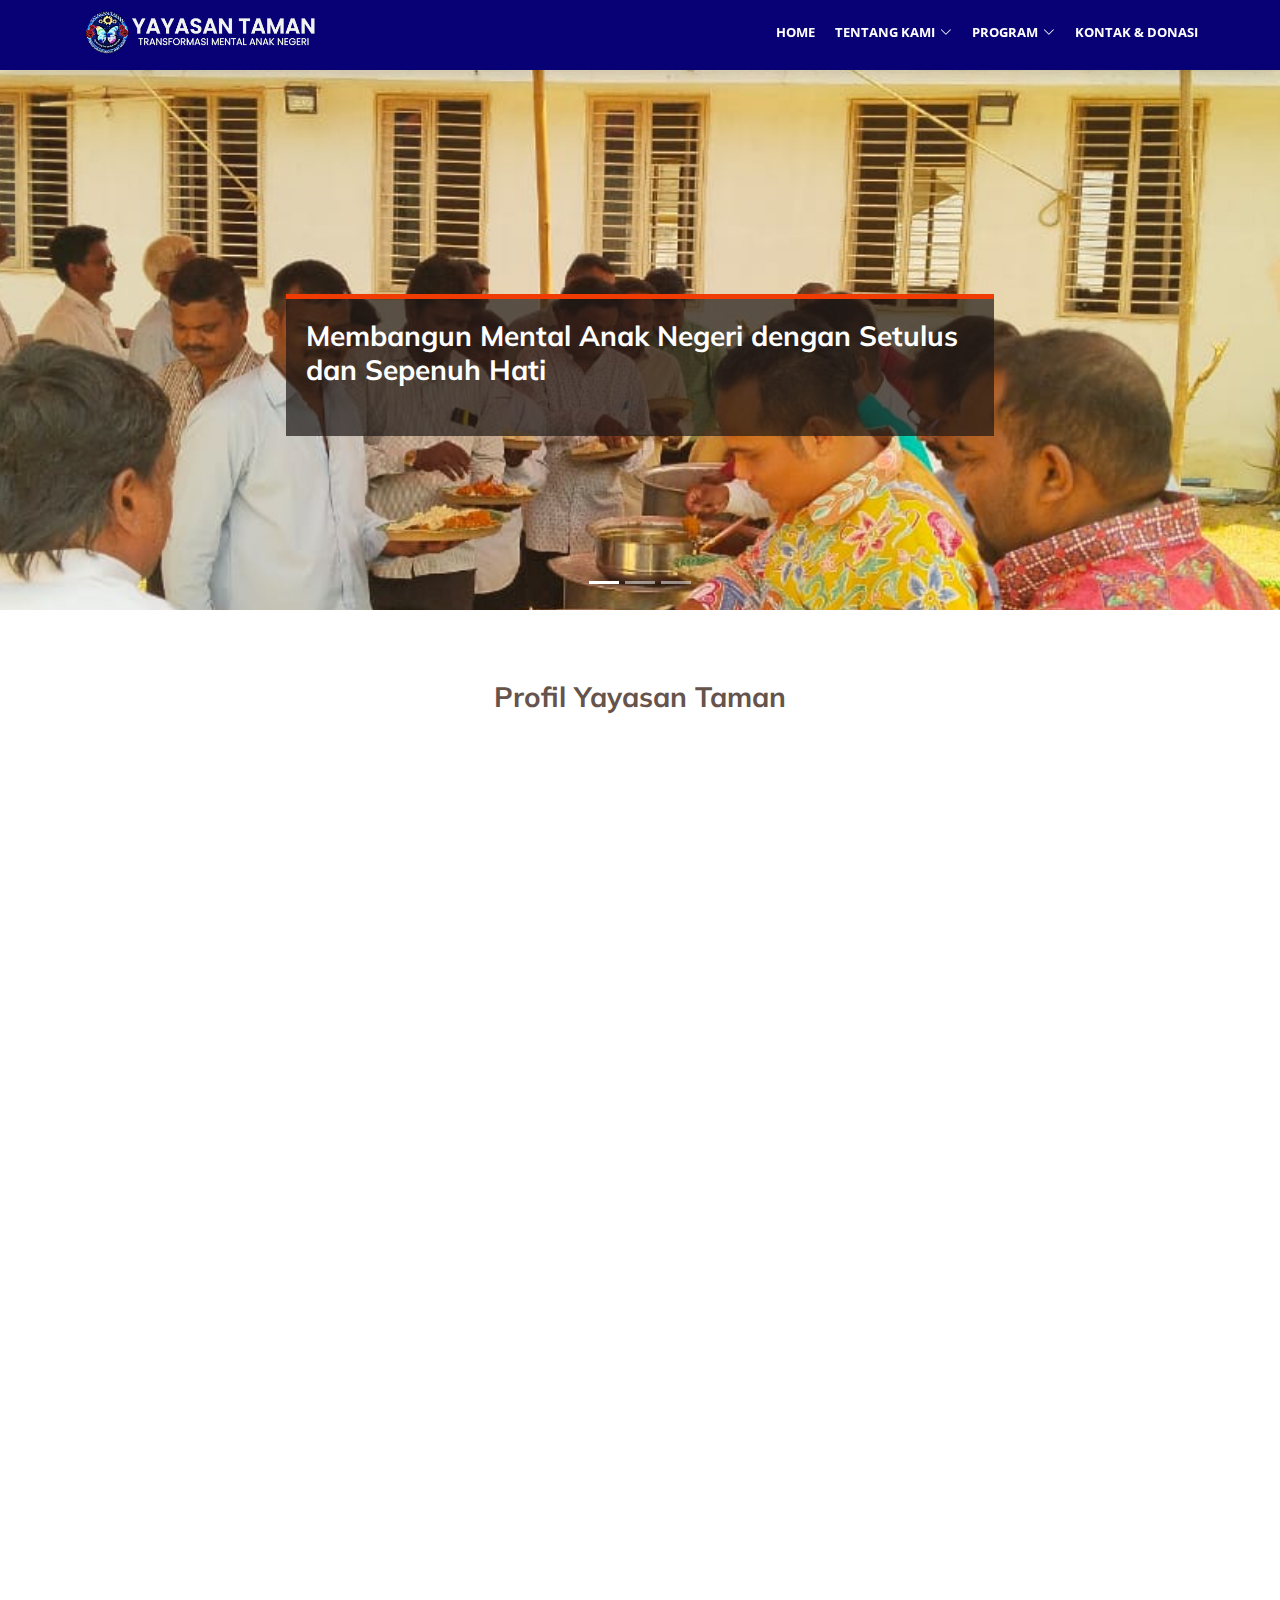
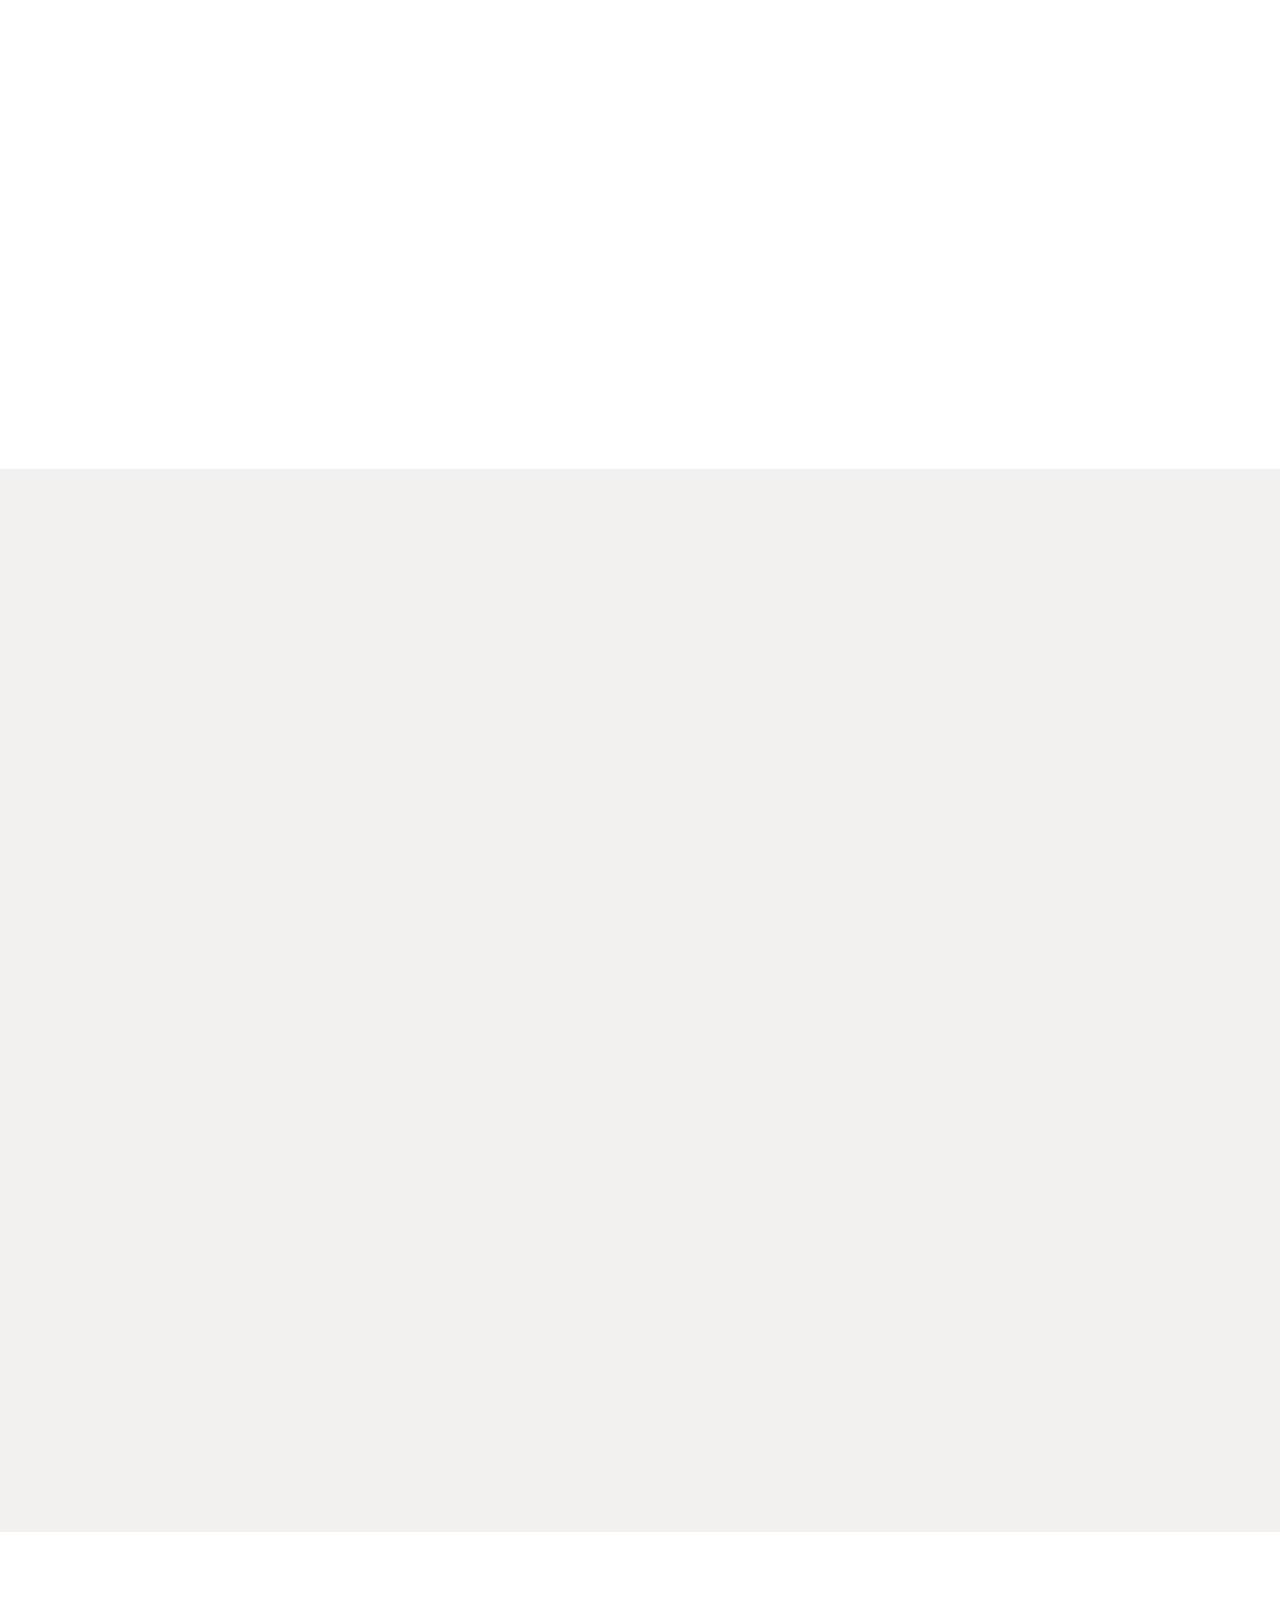
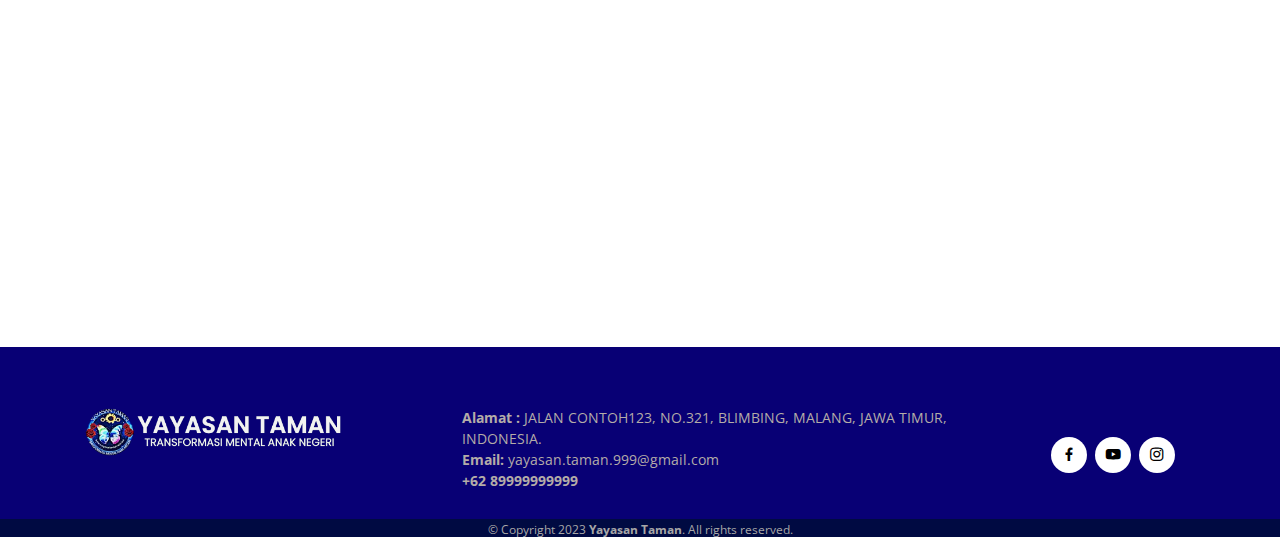
<file: index.html>
<!DOCTYPE html>
<html lang="en">

<head>
  <meta charset="utf-8">
  <meta content="width=device-width, initial-scale=1.0" name="viewport">

  <title>YAYASAN TAMAN - Malang</title>
  <meta content="" name="description">
  <meta content="" name="keywords">

  <!-- Favicons -->
  <link href="assets/img/logo_yayasan_32.png" rel="icon">
  <link href="assets/img/logo_yayasan_180.png" rel="apple-touch-icon">

  <!-- Google Fonts -->
  <link href="https://fonts.googleapis.com/css?family=Open+Sans:300,300i,400,400i,600,600i,700,700i|Muli:300,300i,400,400i,500,500i,600,600i,700,700i|Poppins:300,300i,400,400i,500,500i,600,600i,700,700i" rel="stylesheet">

  <!-- Vendor CSS Files -->
  <link href="assets/vendor/animate.css/animate.min.css" rel="stylesheet">
  <link href="assets/vendor/aos/aos.css" rel="stylesheet">
  <link href="assets/vendor/bootstrap/css/bootstrap.min.css" rel="stylesheet">
  <link href="assets/vendor/bootstrap-icons/bootstrap-icons.css" rel="stylesheet">
  <link href="assets/vendor/boxicons/css/boxicons.min.css" rel="stylesheet">
  <link href="assets/vendor/glightbox/css/glightbox.min.css" rel="stylesheet">
  <link href="assets/vendor/swiper/swiper-bundle.min.css" rel="stylesheet">

  <!-- Template Main CSS File -->
  <link href="assets/css/style.css" rel="stylesheet">

  <!-- =======================================================
  * Template Name: Flattern
  * Updated: Jul 27 2023 with Bootstrap v5.3.1
  * Template URL: https://bootstrapmade.com/flattern-multipurpose-bootstrap-template/
  * Author: BootstrapMade.com
  * License: https://bootstrapmade.com/license/
  ======================================================== -->
</head>

<body>
  <!-- ======= Header ======= -->
  <header id="header" include-html="global-header.html" class="d-flex align-items-center">
    
  </header><!-- End Header -->

  <!-- ======= Hero Section ======= -->
  <section id="hero">
    <div id="heroCarousel" class="carousel slide carousel-fade" data-bs-interval="2500" data-bs-pause="false" data-bs-ride="carousel">

      <div class="carousel-inner" role="listbox">

        <!-- Slide 1 -->
        <div class="carousel-item active" style="background-image: url(/assets/img/slide/slide-1.jpeg);">
          <div class="carousel-container">
            <div class="carousel-content">
              <h2>Membangun Mental Anak Negeri dengan Setulus dan Sepenuh Hati </h2>
            </div>
          </div> 
        </div>

        <!-- Slide 2 -->
        <div class="carousel-item" style="background-image: url(/assets/img/slide/slide-2.jpeg);">
          <div class="carousel-container">
            <div class="carousel-content ">
              <h2>Membangun Mental Anak Negeri dengan Setulus dan Sepenuh Hati </h2>
            </div>
          </div>
        </div>

        <!-- Slide 3 -->
        <div class="carousel-item" style="background-image: url(/assets/img/slide/slide-3.jpg);">
          <div class="carousel-container">
            <div class="carousel-content ">
              <h2>Membangun Mental Anak Negeri dengan Setulus dan Sepenuh Hati </h2>
            </div>
          </div>
        </div>

      </div>

      <!-- 
      <a class="carousel-control-prev" href="#heroCarousel" role="button" data-bs-slide="prev">
        <span class="carousel-control-prev-icon bx bx-left-arrow" aria-hidden="true"></span>
      </a>

      <a class="carousel-control-next" href="#heroCarousel" role="button" data-bs-slide="next">
        <span class="carousel-control-next-icon bx bx-right-arrow" aria-hidden="true"></span>
      </a>

      -->

      <ol class="carousel-indicators" id="hero-carousel-indicators"></ol>

    </div>
  </section><!-- End Hero -->

  <main id="main">

    <!-- ======= Cta Section ======= -->
    <section id="cta" class="cta">
      <div style="padding-top: 10px;" class="section-title" data-aos="fade-up">
        <h2><strong>Profil Yayasan Taman</strong></h2>
      </div>
      <div class="container" data-aos="fade-up" >
        <div class="vid-index">
          <iframe class="responsive-iframe" src="https://drive.google.com/file/d/1MhncD5MsTRK4iKMlFwyvrt6SXSLcWqTZ/preview" allow="autoplay"></iframe>          
        </div>

        <!-- 
        <video class="vid-index" loop controls >
          <source src="assets/video/sample.mp4" type="video/mp4">
          Error
        </video>
        -->

        
      </div>

    <div class="section-title" data-aos="fade-up" style="padding-top: 30px;">
          <h2><strong>Latar Belakang Kami</strong></h2>
          <p style="width: 85%; margin-left: auto; margin-right: auto;">Bahwa Lembaga Negara hanya dapat bekerjasama dengan Lembaga yang resmi diakui oleh Pemerintah dan Hukum, maka dibuatlah Yayasan Transformasi Mental Anak Negeri yang disingkat dengan Yayasan TAMAN, dengan kegiatan di bidang : Motivasi, Pemberdayaan, dan Pendidikan. Sebagai Mitra Pemerintah, Yayasan TAMAN menampung anak-anak broken home, narkoba, stress/depresi, tidak punya pekerjaan, perempuan yang hamil diluar nikah, dan para orang tua. Serta kerap kali Dinsos Bekasi menghubungi kami untuk meminta bantuan mengenai pemakaman bagi orang yang tidak memiliki biaya.</p>
        </div>
    

    <!-- ======= Services Section ======= -->
    <section id="services" class="services">
      <div class="container">

        <div class="row">
          <div class="col-lg-4 col-md-6">
            <div class="icon-box" data-aos="fade-up">
              <div class="icon"><i class="bi bi-briefcase"></i></div>
              <h4 class="title"><a href="/post/about/legalitas.html">Legalitas</a></h4>
              <p class="description">Keadaan Sah / Keabsahan Yayasan Kami</p>
            </div>
          </div>
          <div class="col-lg-4 col-md-6">
            <div class="icon-box" data-aos="fade-up" data-aos-delay="100">
              <div class="icon"><i class="bi bi-card-checklist"></i></div>
              <h4 class="title"><a href="/post/about/struktur-org.html">Struktur Organisasi</a></h4>
              <p class="description">Sususan, Pembagian Tugas, Fungsi, dan Peran Pelaksana Yayasan Kami</p>
            </div>
          </div>
          <div class="col-lg-4 col-md-6">
            <div class="icon-box" data-aos="fade-up" data-aos-delay="200">
              <div class="icon"><i class="bi bi-bar-chart"></i></div>
              <h4 class="title"><a href="/post/about/visi-misi.html">Visi & Misi</a></h4>
              <p class="description">Arah dan Tujuan Yayasan Kami</p>
            </div>
          </div>
        </div>
        </div>

      </div>
    </section><!-- End Services Section -->

  </section><!-- End Cta Section -->



    <!-- ======= Portfolio Section ======= -->

    
    <section id="portfolio" class="portfolio">
      <div id="program" class="container">
        <div class="section-title" data-aos="fade-up">
          <h2><strong>Program Yayasan Taman</strong></h2>
        </div>
      </div>

        <div class="row portfolio-container" data-aos="fade-up" style="margin-left: 5px; margin-right: 5px;">

          <div class="col-lg-6 col-md-6 portfolio-item filter-app " >
            <img src="/assets/img/blog/prog-pendidikan.jpg" class="img-full" alt="">
            <div class="portfolio-info">
              <h4><strong>Pendidikan</strong></h4>
              <a href="#"><p>Lihat detail</p></a>
            </div>
          </div>

          <div class="col-lg-6 col-md-6 portfolio-item filter-web ">
            <img src="/assets/img/blog/prog-commu.jpg" class="img-full" alt="">
            <div class="portfolio-info">
              <h4><strong>Community Development</strong></h4>
              <a href="post/program/community/prog-commu.html"><p>Lihat detail</p></a>
            </div>
          </div>

          <div class="col-lg-6 col-md-6 portfolio-item filter-app ">
            <img src="/assets/img/blog/prog-pertanian.jpg" class="img-full" alt="">
            <div class="portfolio-info">
              <h4><strong>Pertanian & Peternakan</strong></h4>
              <a href="#"><p>Lihat detail</p></a>
            </div>
          </div>

          <div class="col-lg-6 col-md-6 portfolio-item filter-app ">
            <img src="/assets/img/blog/prog-sosial.jpg" class="img-full" alt="">
            <div class="portfolio-info">
              <h4><strong>Sosial</strong></h4>
              <a href="#"><p>Lihat detail</p></a>
            </div>
          </div>

        </div>
    
        </div>


      </div>
    </section>

    
    
    <!-- End Portfolio Section -->

    

    <!-- ======= Our Clients Section ======= -->
    <section id="clients" class="clients">
      <div class="container">

        <div class="section-title" data-aos="fade-up">
          <h2><strong>Kemitraan Kami</strong></h2>
        </div>

        <div class="row no-gutters clients-wrap clearfix" data-aos="fade-up">

          <div class="col-lg-3 col-md-4 col-xs-6">
            <div class="client-logo">
              <img src="/assets/img/clients/client-1.png" class="img-fluid" alt="">
            </div>
          </div>

          <div class="col-lg-3 col-md-4 col-xs-6">
            <div class="client-logo">
              <img src="/assets/img/clients/client-2.png" class="img-fluid" alt="">
            </div>
          </div>

          <div class="col-lg-3 col-md-4 col-xs-6">
            <div class="client-logo">
              <img src="/assets/img/clients/client-3.png" class="img-fluid" alt="">
            </div>
          </div>

          <div class="col-lg-3 col-md-4 col-xs-6">
            <div class="client-logo">
              <img src="/assets/img/clients/client-4.png" class="img-fluid" alt="">
            </div>
          </div>

          <div class="col-lg-3 col-md-4 col-xs-6">
            <div class="client-logo">
              <img src="/assets/img/clients/client-5.png" class="img-fluid" alt="">
            </div>
          </div>

          <div class="col-lg-3 col-md-4 col-xs-6">
            <div class="client-logo">
              <img src="/assets/img/clients/client-6.png" class="img-fluid" alt="">
            </div>
          </div>

          <div class="col-lg-3 col-md-4 col-xs-6">
            <div class="client-logo">
              <img src="/assets/img/clients/client-7.png" class="img-fluid" alt="">
            </div>
          </div>

          <div class="col-lg-3 col-md-4 col-xs-6">
            <div class="client-logo">
              <img src="/assets/img/clients/client-8.png" class="img-fluid" alt="">
            </div>
          </div>

        </div>

      </div>
    </section><!-- End Our Clients Section -->

  </main><!-- End #main -->

  <!-- ======= Footer ======= -->
  <footer id="footer" include-html="global-footer.html">
  
  </footer>
  <!-- End Footer -->

  <a href="#" class="back-to-top d-flex align-items-center justify-content-center"><i class="bi bi-arrow-up-short"></i></a>

  <!-- Vendor JS Files -->
  <script src="assets/vendor/aos/aos.js"></script>
  <script src="assets/vendor/bootstrap/js/bootstrap.bundle.min.js"></script>
  <script src="assets/vendor/glightbox/js/glightbox.min.js"></script>
  <script src="assets/vendor/isotope-layout/isotope.pkgd.min.js"></script>
  <script src="assets/vendor/swiper/swiper-bundle.min.js"></script>
  <script src="assets/vendor/waypoints/noframework.waypoints.js"></script>
  <script src="assets/vendor/php-email-form/validate.js"></script>

  <!-- Template Main JS File -->
  <script src="assets/js/main.js"></script>
  <script src="assets/js/jquery-3.6.0.min.js"></script>
  <script src="assets/js/include-html.min.js"></script>

</body>

</html>
</file>
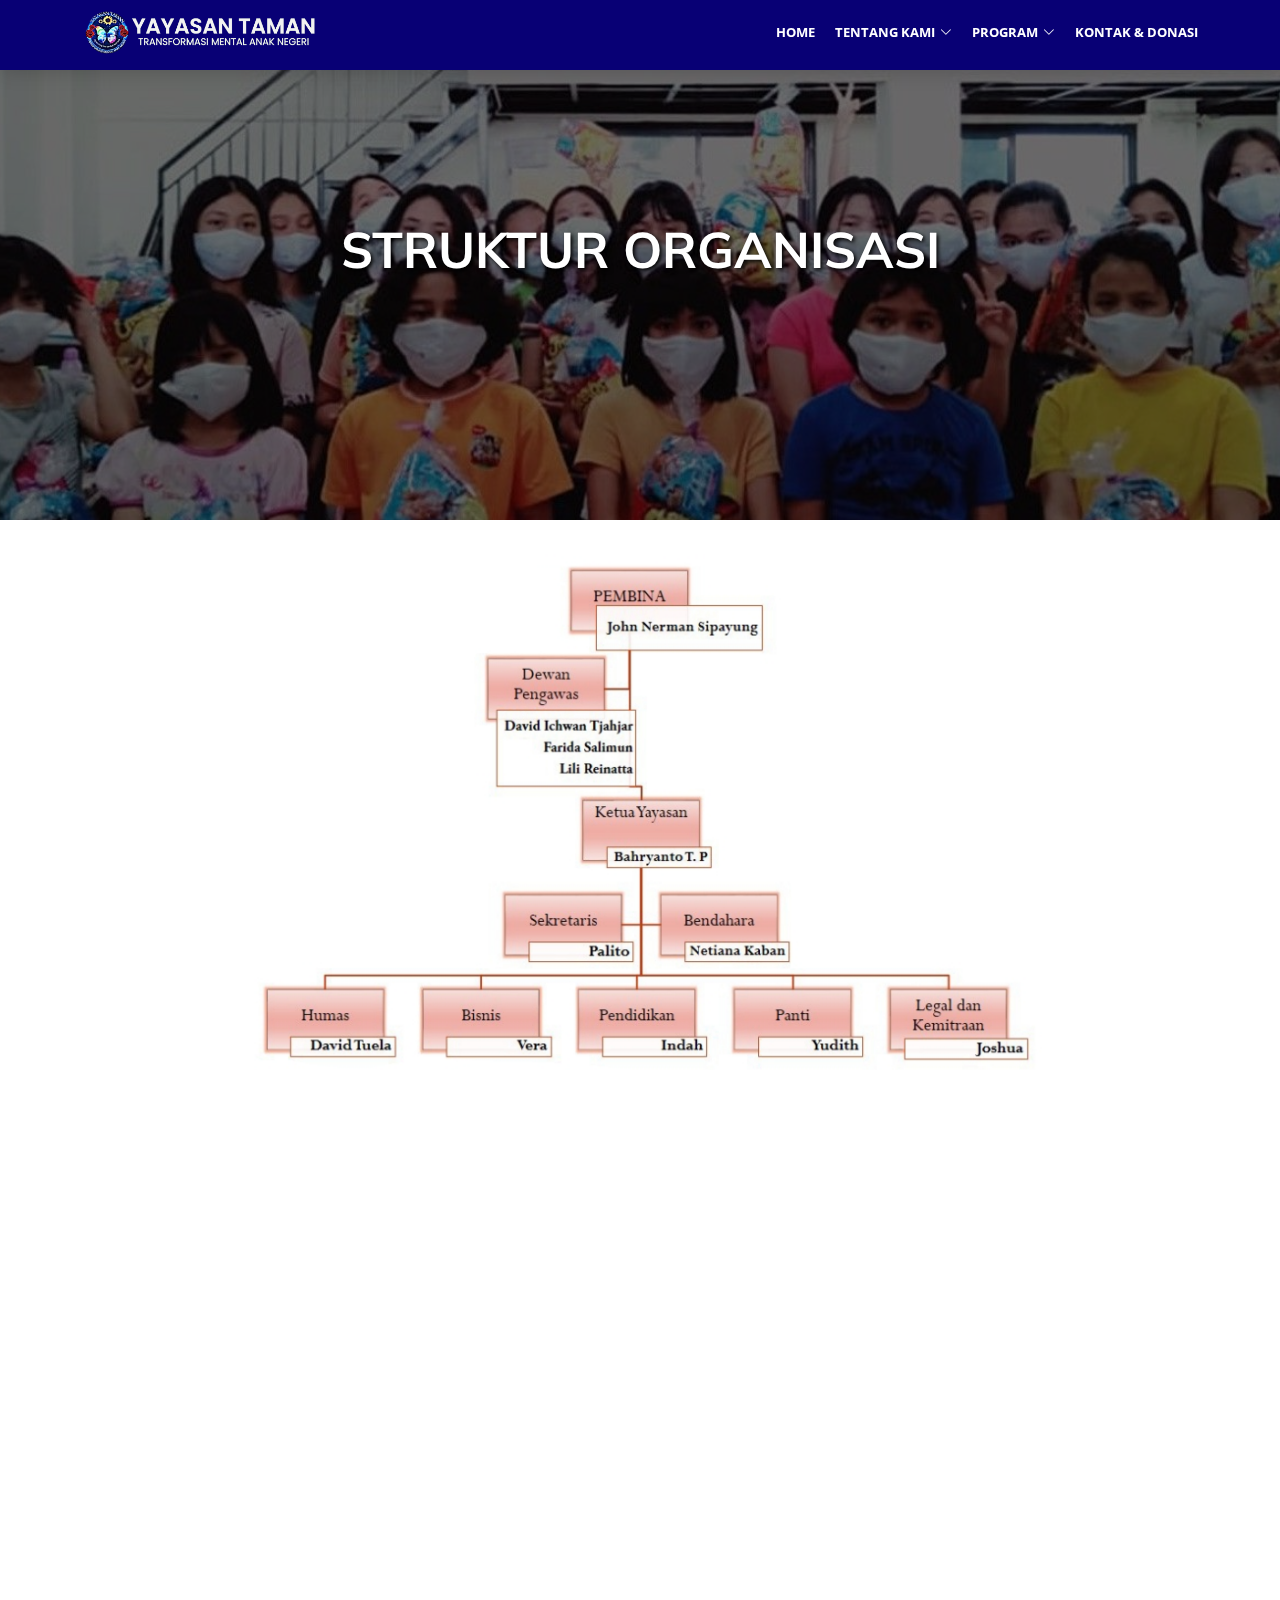
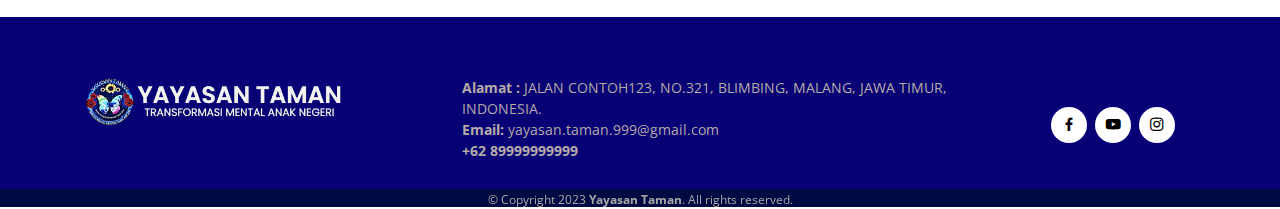
<file: post/about/struktur-org.html>
<!DOCTYPE html>
<html lang="en">

<head>
  <meta charset="utf-8">
  <meta content="width=device-width, initial-scale=1.0" name="viewport">

  <title>YAYASAN TAMAN - Malang</title>
  <meta content="" name="description">
  <meta content="" name="keywords">

  <!-- Favicons -->
  <link href="/assets/img/logo_yayasan_32.png" rel="icon">
  <link href="/assets/img/logo_yayasan_180.png" rel="apple-touch-icon">

  <!-- Google Fonts -->
  <link href="https://fonts.googleapis.com/css?family=Open+Sans:300,300i,400,400i,600,600i,700,700i|Muli:300,300i,400,400i,500,500i,600,600i,700,700i|Poppins:300,300i,400,400i,500,500i,600,600i,700,700i" rel="stylesheet">

  <!-- Vendor CSS Files -->
  <link href="/assets/vendor/animate.css/animate.min.css" rel="stylesheet">
  <link href="/assets/vendor/aos/aos.css" rel="stylesheet">
  <link href="/assets/vendor/bootstrap/css/bootstrap.min.css" rel="stylesheet">
  <link href="/assets/vendor/bootstrap-icons/bootstrap-icons.css" rel="stylesheet">
  <link href="/assets/vendor/boxicons/css/boxicons.min.css" rel="stylesheet">
  <link href="/assets/vendor/glightbox/css/glightbox.min.css" rel="stylesheet">
  <link href="/assets/vendor/swiper/swiper-bundle.min.css" rel="stylesheet">

  <!-- Template Main CSS File -->
  <link href="/assets/css/style.css" rel="stylesheet">

  <!-- =======================================================
  * Template Name: Flattern
  * Updated: Jul 27 2023 with Bootstrap v5.3.1
  * Template URL: https://bootstrapmade.com/flattern-multipurpose-bootstrap-template/
  * Author: BootstrapMade.com
  * License: https://bootstrapmade.com/license/
  ======================================================== -->
</head>

<body>
<!-- ======= Header ======= -->
<header include-html="/global-header.html" id="header">

</header>
<!-- End Header -->

  <main id="main">

        <!-- ======= Breadcrumbs ======= -->
        <section id="breadcrumbs" class="breadcrumbs">
          <div style="width: 100%; margin-top: 15vh; margin-bottom: auto; text-align: center;">
            <h2>STRUKTUR ORGANISASI</h2>
          </div>
        </section>
        <!-- End Breadcrumbs -->

    <div style="padding-top: 30px; width: 90%; margin-left: auto; margin-right: auto;" data-aos="fade-up">
      <img src="/assets/img/struktur.png" class="img-fluid" style="display: block; margin-left: auto; margin-right: auto;">
    </div>

    <div style="padding-top: 50px; padding-bottom: 50px;">

        <div class="row" >

          <div class="col-lg-4 col-md-6" data-aos="fade-up" style="padding-bottom: 15px;">
            <div style="text-align: center;"><h2 style="font-weight: bolder;">Pembina Yayasan</h2></div>
          </div>

          <div class="col-lg-8 col-md-6" data-aos="fade-up">
        
          </div>
          
        </div>

        <div class="row">

          <div class="col-lg-4 col-md-6" data-aos="fade-up">
            <img src="/assets/img/team/pembina.png" style="display: block; margin-left: auto; margin-right: auto; padding-bottom: 10px;">
          </div>

          <div class="col-lg-8 col-md-6" data-aos="fade-up">
            <h3 style="margin-right: 10px; margin-left: 10px; font-weight: bolder; color: crimson;">Dr. John Nerman Sipayung</h3>
            <h4 style="margin-right: 10px; margin-left: 10px; padding-top: 10px; padding-bottom: 7px;">Profil :</h4>
            <h5 style="margin-right: 10px; margin-left: 10px">Lahir di Negeri Tani- Medan, pada tanggal 13 Februari 1980.</h5>
            <h5 style="margin-right: 10px; margin-left: 10px">Pernah melayani di 5 benua dan Manager di PT. Danie Satu 8 Export, juga menjadi Translator International AID di Aceh.</h5>  
            
            <h4 style="margin-right: 10px; margin-left: 10px; padding-top: 10px; padding-bottom: 7px;">Sekarang :</h4>
            <div class="row">
              <div class="col">
                <h5 style="margin-right: 10px; margin-left: 10px">Booth Camp Leadership Medan</h5>
                <h5 style="margin-right: 10px; margin-left: 10px">RTN - Singapore</h5>
                <h5 style="margin-right: 10px; margin-left: 10px">CJI - Canada</h5>
                <h5 style="margin-right: 10px; margin-left: 10px">RLM - USA</h5>
              </div>
              <div class="col-md-auto" style="border-right: 5px solid brown; height: auto;"></div>
              <div class="col">
                <h5 style="margin-right: 10px; margin-left: 10px">Equip - USA John Maxwell</h5>
                <h5 style="margin-right: 10px; margin-left: 10px">Pastor JKI Hanike Pluit</h5>
                <h5 style="margin-right: 10px; margin-left: 10px">Founder Yayasan TAMAN</h5>
                <h5 style="margin-right: 10px; margin-left: 10px">Mitra TTI Indonesia</h5>
              </div>
            </div>
          </div>
          
        </div>
    </div>

  </main><!-- End #main -->

<!-- ======= Footer ======= -->
<footer include-html="/global-footer.html" id="footer">

</footer>
<!-- End Footer -->

  <a href="#" class="back-to-top d-flex align-items-center justify-content-center"><i class="bi bi-arrow-up-short"></i></a>

  <!-- Vendor JS Files -->
  <script src="/assets/vendor/aos/aos.js"></script>
  <script src="/assets/vendor/bootstrap/js/bootstrap.bundle.min.js"></script>
  <script src="/assets/vendor/glightbox/js/glightbox.min.js"></script>
  <script src="/assets/vendor/isotope-layout/isotope.pkgd.min.js"></script>
  <script src="/assets/vendor/swiper/swiper-bundle.min.js"></script>
  <script src="/assets/vendor/waypoints/noframework.waypoints.js"></script>
  <script src="/assets/vendor/php-email-form/validate.js"></script>

  <!-- Template Main JS File -->
  <script src="/assets/js/main.js"></script>
  <script src="/assets/js/jquery-3.6.0.min.js"></script>
  <script src="/assets/js/include-html.min.js"></script>


</body>

</html>
</file>
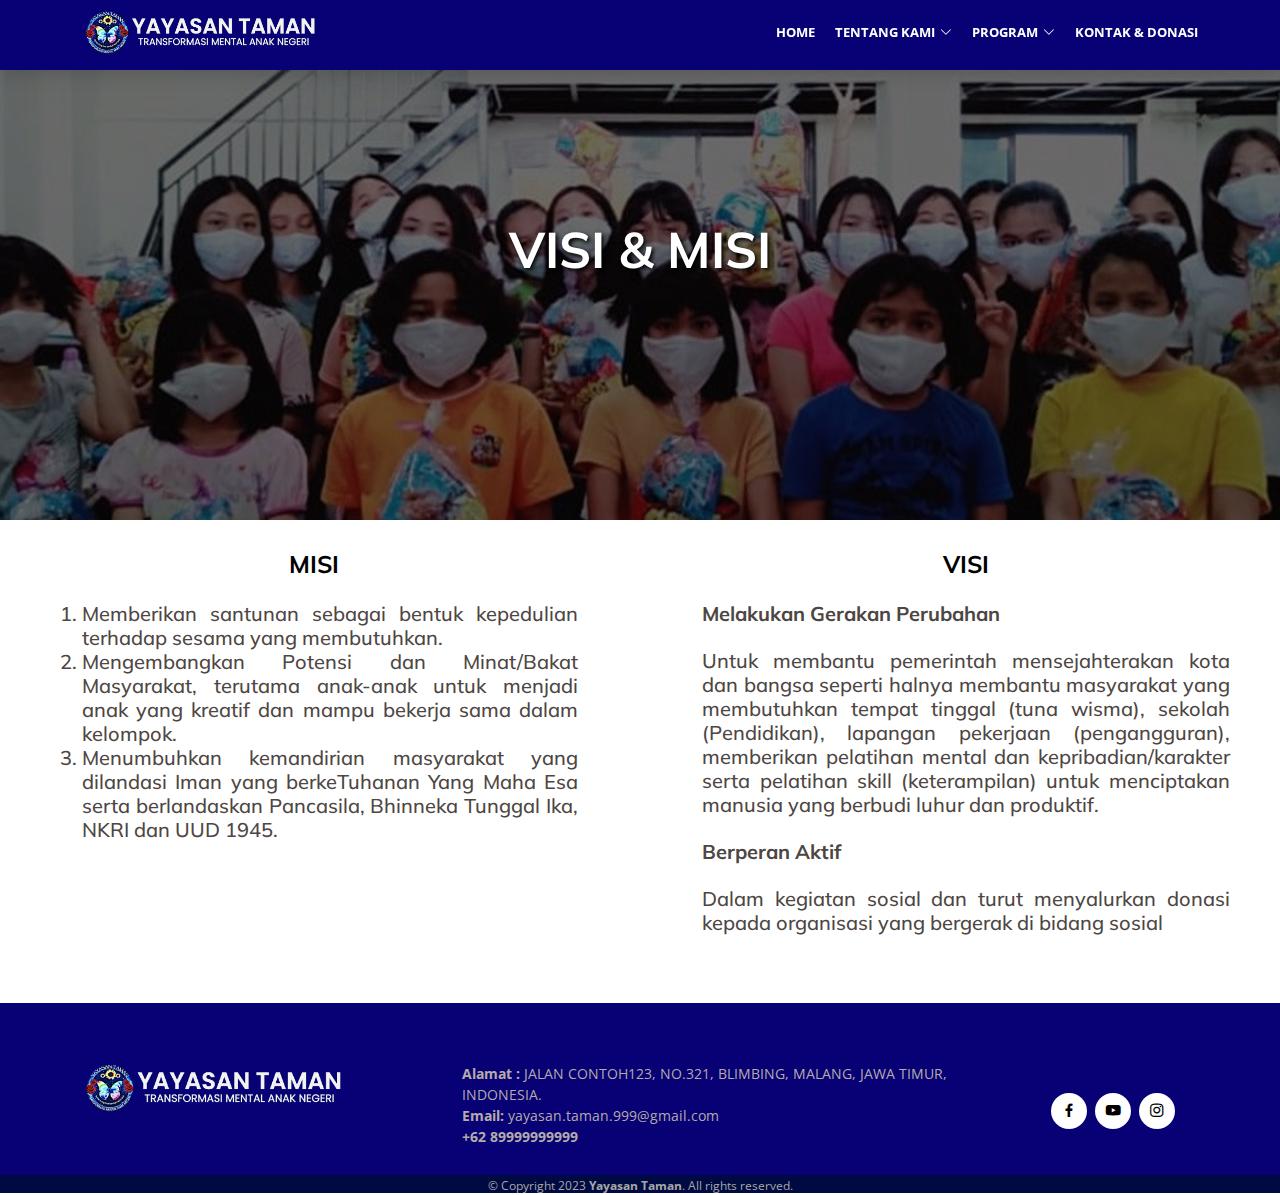
<file: post/about/visi-misi.html>
<!DOCTYPE html>
<html lang="en">

<head>
  <meta charset="utf-8">
  <meta content="width=device-width, initial-scale=1.0" name="viewport">

  <title>YAYASAN TAMAN - Malang</title>
  <meta content="" name="description">
  <meta content="" name="keywords">

  <!-- Favicons -->
  <link href="/assets/img/logo_yayasan_32.png" rel="icon">
  <link href="/assets/img/logo_yayasan_180.png" rel="apple-touch-icon">

  <!-- Google Fonts -->
  <link href="https://fonts.googleapis.com/css?family=Open+Sans:300,300i,400,400i,600,600i,700,700i|Muli:300,300i,400,400i,500,500i,600,600i,700,700i|Poppins:300,300i,400,400i,500,500i,600,600i,700,700i" rel="stylesheet">

  <!-- Vendor CSS Files -->
  <link href="/assets/vendor/animate.css/animate.min.css" rel="stylesheet">
  <link href="/assets/vendor/aos/aos.css" rel="stylesheet">
  <link href="/assets/vendor/bootstrap/css/bootstrap.min.css" rel="stylesheet">
  <link href="/assets/vendor/bootstrap-icons/bootstrap-icons.css" rel="stylesheet">
  <link href="/assets/vendor/boxicons/css/boxicons.min.css" rel="stylesheet">
  <link href="/assets/vendor/glightbox/css/glightbox.min.css" rel="stylesheet">
  <link href="/assets/vendor/swiper/swiper-bundle.min.css" rel="stylesheet">

  <!-- Template Main CSS File -->
  <link href="/assets/css/style.css" rel="stylesheet">

  <!-- =======================================================
  * Template Name: Flattern
  * Updated: Jul 27 2023 with Bootstrap v5.3.1
  * Template URL: https://bootstrapmade.com/flattern-multipurpose-bootstrap-template/
  * Author: BootstrapMade.com
  * License: https://bootstrapmade.com/license/
  ======================================================== -->
</head>

<body>
<!-- ======= Header ======= -->
<header include-html="/global-header.html" id="header">

</header>
<!-- End Header -->

  <main id="main">

       <!-- ======= Breadcrumbs ======= -->
       <section id="breadcrumbs" class="breadcrumbs">
        <div style="width: 100%; margin-top: 15vh; margin-bottom: auto; text-align: center;">
          <h2>VISI & MISI</h2>
        </div>
      </section>
      <!-- End Breadcrumbs -->

    <div style="padding-top: 30px; padding-bottom: 50px;">
        <div class="row" >
          <div class="col-lg-6 col-md-6" style="padding-bottom: 15px;" data-aos="fade-up">
            <div style="text-align: center;"><h4 style="font-weight: bolder; color: #000000;">MISI</h4></div>
            <h5 style="text-align: justify; padding-top: 15px; margin-left: 8%; margin-right: 8%;">
              <ol>
                <li>Memberikan santunan sebagai bentuk kepedulian terhadap sesama yang membutuhkan.</li>
                <li>Mengembangkan Potensi dan Minat/Bakat Masyarakat, terutama anak-anak untuk menjadi anak yang kreatif dan mampu bekerja sama dalam kelompok.</li>
                <li>Menumbuhkan kemandirian masyarakat yang dilandasi Iman yang berkeTuhanan Yang Maha Esa serta berlandaskan Pancasila, Bhinneka Tunggal Ika, NKRI dan UUD 1945.</li>
              </ol>
            </h5>
          </div>

          <div class="col-lg-6 col-md-6" data-aos="fade-up">
            <div style="text-align: center;"><h4 style="font-weight: bolder; color: #000000;">VISI</h4></div>
            <h5 style="text-align: justify; padding-top: 15px; margin-left: 8%; margin-right: 8%;"><strong>Melakukan Gerakan Perubahan</strong></h5>
            <h5 style="text-align: justify; padding-top: 15px; margin-left: 8%; margin-right: 8%;">Untuk membantu pemerintah mensejahterakan kota dan bangsa seperti halnya membantu masyarakat yang membutuhkan tempat tinggal (tuna wisma), sekolah (Pendidikan), lapangan pekerjaan (pengangguran), memberikan pelatihan mental dan kepribadian/karakter serta pelatihan skill (keterampilan) untuk menciptakan manusia yang berbudi luhur dan produktif.</h5>
            <h5 style="text-align: justify; padding-top: 15px; margin-left: 8%; margin-right: 8%;"><strong>Berperan Aktif</strong></h5>
            <h5 style="text-align: justify; padding-top: 15px; margin-left: 8%; margin-right: 8%;">Dalam kegiatan sosial dan turut menyalurkan donasi kepada organisasi yang bergerak di bidang sosial</h5>
          </div>
          
        </div>
    </div>

  </main><!-- End #main -->

<!-- ======= Footer ======= -->
<footer include-html="/global-footer.html" id="footer">

</footer>
<!-- End Footer -->

  <a href="#" class="back-to-top d-flex align-items-center justify-content-center"><i class="bi bi-arrow-up-short"></i></a>

  <!-- Vendor JS Files -->
  <script src="/assets/vendor/aos/aos.js"></script>
  <script src="/assets/vendor/bootstrap/js/bootstrap.bundle.min.js"></script>
  <script src="/assets/vendor/glightbox/js/glightbox.min.js"></script>
  <script src="/assets/vendor/isotope-layout/isotope.pkgd.min.js"></script>
  <script src="/assets/vendor/swiper/swiper-bundle.min.js"></script>
  <script src="/assets/vendor/waypoints/noframework.waypoints.js"></script>
  <script src="/assets/vendor/php-email-form/validate.js"></script>

  <!-- Template Main JS File -->
  <script src="/assets/js/main.js"></script>
  <script src="/assets/js/jquery-3.6.0.min.js"></script>
  <script src="/assets/js/include-html.min.js"></script>


</body>

</html>
</file>
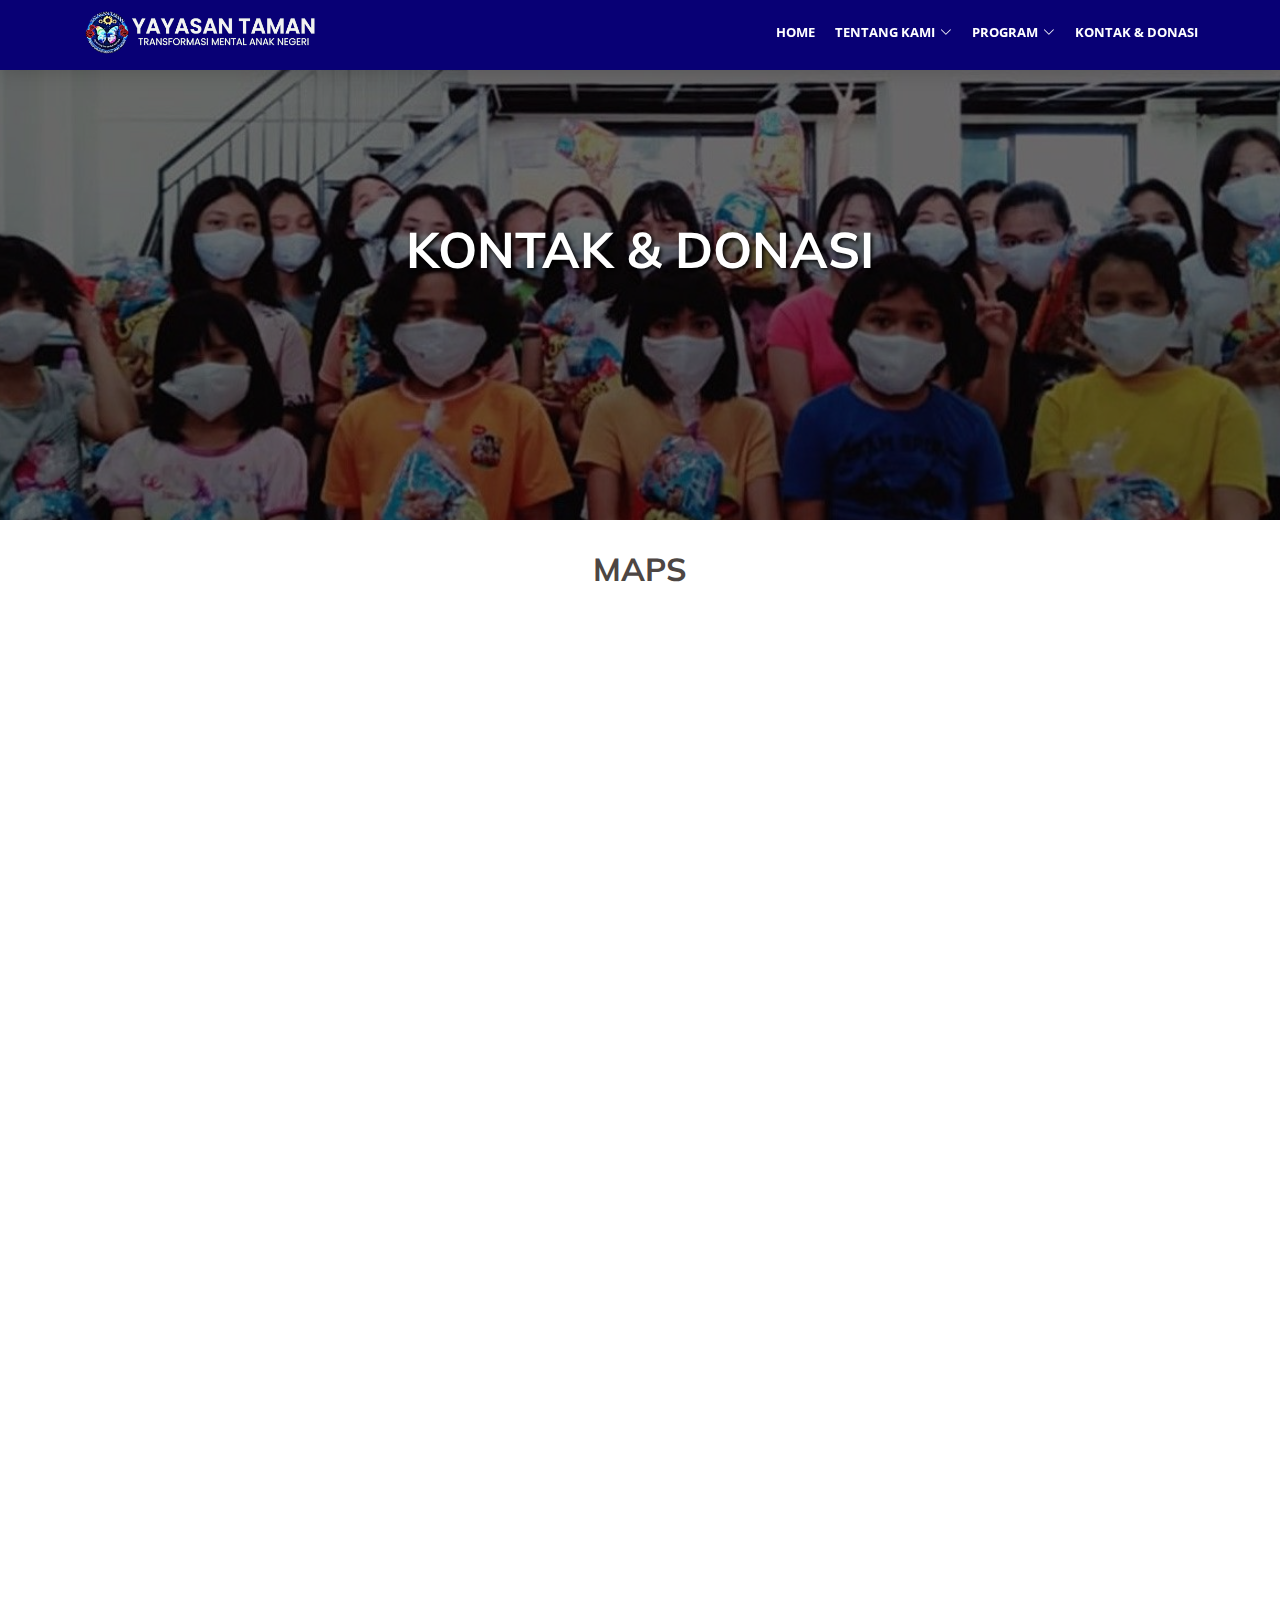
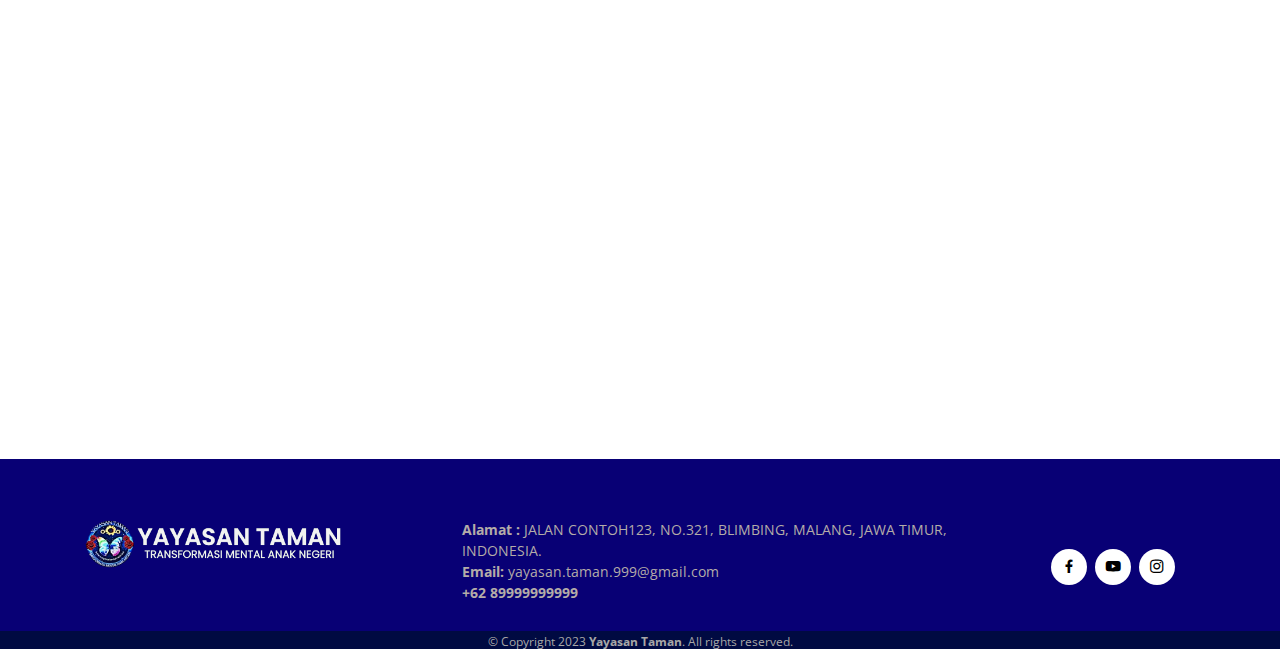
<file: post/kontak/kontak.html>
<!DOCTYPE html>
<html lang="en">

<head>
  <meta charset="utf-8">
  <meta content="width=device-width, initial-scale=1.0" name="viewport">

  <title>YAYASAN TAMAN - Malang</title>
  <meta content="" name="description">
  <meta content="" name="keywords">

  <!-- Favicons -->
  <link href="/assets/img/logo_yayasan_32.png" rel="icon">
  <link href="/assets/img/logo_yayasan_180.png" rel="apple-touch-icon">

  <!-- Google Fonts -->
  <link href="https://fonts.googleapis.com/css?family=Open+Sans:300,300i,400,400i,600,600i,700,700i|Muli:300,300i,400,400i,500,500i,600,600i,700,700i|Poppins:300,300i,400,400i,500,500i,600,600i,700,700i" rel="stylesheet">

  <!-- Vendor CSS Files -->
  <link href="/assets/vendor/animate.css/animate.min.css" rel="stylesheet">
  <link href="/assets/vendor/aos/aos.css" rel="stylesheet">
  <link href="/assets/vendor/bootstrap/css/bootstrap.min.css" rel="stylesheet">
  <link href="/assets/vendor/bootstrap-icons/bootstrap-icons.css" rel="stylesheet">
  <link href="/assets/vendor/boxicons/css/boxicons.min.css" rel="stylesheet">
  <link href="/assets/vendor/glightbox/css/glightbox.min.css" rel="stylesheet">
  <link href="/assets/vendor/swiper/swiper-bundle.min.css" rel="stylesheet">

  <!-- Template Main CSS File -->
  <link href="/assets/css/style.css" rel="stylesheet">

  <!-- =======================================================
  * Template Name: Flattern
  * Updated: Jul 27 2023 with Bootstrap v5.3.1
  * Template URL: https://bootstrapmade.com/flattern-multipurpose-bootstrap-template/
  * Author: BootstrapMade.com
  * License: https://bootstrapmade.com/license/
  ======================================================== -->
</head>

<body>

<!-- ======= Header ======= -->
<header id="header" include-html="/global-header.html" class="d-flex align-items-center">
    
</header><!-- End Header -->

<!-- ======= Hero Section ======= -->

  <main id="main">

<!-- ======= Breadcrumbs ======= -->
<section id="breadcrumbs" class="breadcrumbs">
  <div style="width: 100%; margin-top: 15vh; margin-bottom: auto; text-align: center;">
    <h2>KONTAK & DONASI</h2>
  </div>
</section>
<!-- End Breadcrumbs -->

<!-- ======= Contact Section ======= -->

<div data-aos="fade-up" style="width: 100%; text-align: center; padding-top: 30px;">
  <h2 style="font-weight: bold;">MAPS</h2>
</div>
  
<div data-aos="fade-up">
  <iframe  style="padding-top: 20px; border:0; width: 100%; height: 350px;" src="https://www.google.com/maps/embed?pb=!1m14!1m8!1m3!1d12097.433213460943!2d-74.0062269!3d40.7101282!3m2!1i1024!2i768!4f13.1!3m3!1m2!1s0x0%3A0xb89d1fe6bc499443!2sDowntown+Conference+Center!5e0!3m2!1smk!2sbg!4v1539943755621" frameborder="0" allowfullscreen></iframe>
</div>

<section id="contact" class="contact">
  <div class="container">
    <div class="row justify-content-center" data-aos="fade-up">

      <div class="col-lg-10">

        <div class="info-wrap">
          <div class="row" style="text-align: center;">
            <h2 style="width: 100%; font-weight: bold;">KONTAK</h2>
          </div>

          <div class="row" style="padding-top: 25px;">
            
            <div class="col-lg-4 info">
              <div style="width: 80%; display: block; margin: auto;">
                <i class="bi bi-geo-alt"></i>
                <h4>Alamat:</h4>
                <p>JALAN PANGLIMA POLIM NO. 127 RT 002 RW 005 MELAWAI, KEBAYORAN BARU, JAKARTA SELATAN</p>
              </div>
             
            </div>

            <div class="col-lg-4 info mt-4 mt-lg-0">
              <div style="width: 80%; display: block; margin: auto;">
                <i class="bi bi-envelope"></i>
                <h4>Email:</h4>
                <p>yayasan.taman.999@gmail.com</p>
              </div>
              
            </div>

            <div class="col-lg-4 info mt-4 mt-lg-0">
              <div style="width: 80%; display: block; margin: auto;">
                <i class="bi bi-phone"></i>
                <h4>Telepon:</h4>
                <p>+62 81361243265</p>
              </div>
              
            </div>
          </div>
        </div>

      </div>
    </div>

    <div class="row justify-content-center" style="padding-top: 30px;" data-aos="fade-up">

      <div class="col-lg-10">

        <div class="info-wrap">
          <div class="row" style="text-align: center;">
            <h2 style="width: 100%; font-weight: bold;">SOCIAL MEDIA</h2>
          </div>

          <div class="row" style="padding-top: 25px;">
            
            <div class="col-lg-4 info">
              <div style="width: 70%; display: block; margin: auto;">
                <a href="#"><i class="bi bi-facebook"></i></a>
                <h4>Facebook:</h4>
                <p>Yayasan Taman Malang</p>
              </div>
              
            </div>

            <div class="col-lg-4 info mt-4 mt-lg-0">
              <div style="width: 70% ; display: block; margin: auto;">
                <a href="#"><i class="bi bi-instagram"></i></a>
                <h4>Instagram:</h4>
                <p>YayasanTaman_mlg</p>
              </div>
              
            </div>

            <div class="col-lg-4 info mt-4 mt-lg-0">
              <div style="width: 70%; display: block; margin: auto;">
                <a href="#"><i class="bi bi-youtube"></i></a>
                <h4>Youtube:</h4>
                <p>Yayasan Taman</p>
              </div>
              
            </div>
          </div>
        </div>

      </div>
    </div>

    <div class="row justify-content-center" style="padding-top: 30px;" data-aos="fade-up">

      <div class="col-lg-10">

        <div class="info-wrap">
          <div class="row" style="text-align: center;"> 
            <h2 style="font-weight: bold;">DONASI</h2>
            <p style="padding-top: 20px;">Salurkan Sumbangan Kasih Anda Melalui Yayasan Kami</p>
          </div>
          <div class="row" style="padding-top: 30px;">
            <div class="col-lg-6 mt-4 mt-lg-0" style="text-align: center;">
              <div style="margin-left: auto; margin-right: auto;">
                <h4 style="padding-bottom: 20px;">Melalui Rekening</h4>
                <table style="width: fit-content; text-align: left; margin-left: auto; margin-right: auto;">
                  <tr>
                    <td><strong>BCA</strong></td>
                    <td>&nbsp;:</td>
                    <td>&emsp; 321321321321321</td>
                  </tr>
                  <tr>
                    <td><strong>Mandiri</strong></td>
                    <td>&nbsp;:</td>
                    <td>&emsp; 654654654654654</td>
                  </tr>
                  <tr>
                    <td><strong>BRI</strong></td>
                    <td>&nbsp;:</td>
                    <td>&emsp; 987987987987987</td>
                  </tr>
                </table>
              </div>
              
            </div>

            <div class="col-lg-6 mt-4 mt-lg-0">
              <h4 style="text-align: center;">QRIS</h4>
              <div style="text-align: center;">
                <img src="/assets/img/kontak/sample-qr.png" style="width: 50%; height: auto; margin-left: auto;margin-right: auto;">
              </div>
            </div>
          </div>
        </div>

      </div>

    </div>



  </div>
</section><!-- End Contact Section -->

</main><!-- End #main -->

<!-- ======= Footer ======= -->
<footer id="footer" include-html="/global-footer.html">

</footer>
<!-- End Footer -->

<a href="#" class="back-to-top d-flex align-items-center justify-content-center"><i class="bi bi-arrow-up-short"></i></a>

<!-- Vendor JS Files -->
<script src="/assets/vendor/aos/aos.js"></script>
<script src="/assets/vendor/bootstrap/js/bootstrap.bundle.min.js"></script>
<script src="/assets/vendor/glightbox/js/glightbox.min.js"></script>
<script src="/assets/vendor/isotope-layout/isotope.pkgd.min.js"></script>
<script src="/assets/vendor/swiper/swiper-bundle.min.js"></script>
<script src="/assets/vendor/waypoints/noframework.waypoints.js"></script>
<script src="/assets/vendor/php-email-form/validate.js"></script>

<!-- Template Main JS File -->
<script src="/assets/js/main.js"></script>
<script src="/assets/js/jquery-3.6.0.min.js"></script>
<script src="/assets/js/include-html.min.js"></script>

</body>

</html>
</file>
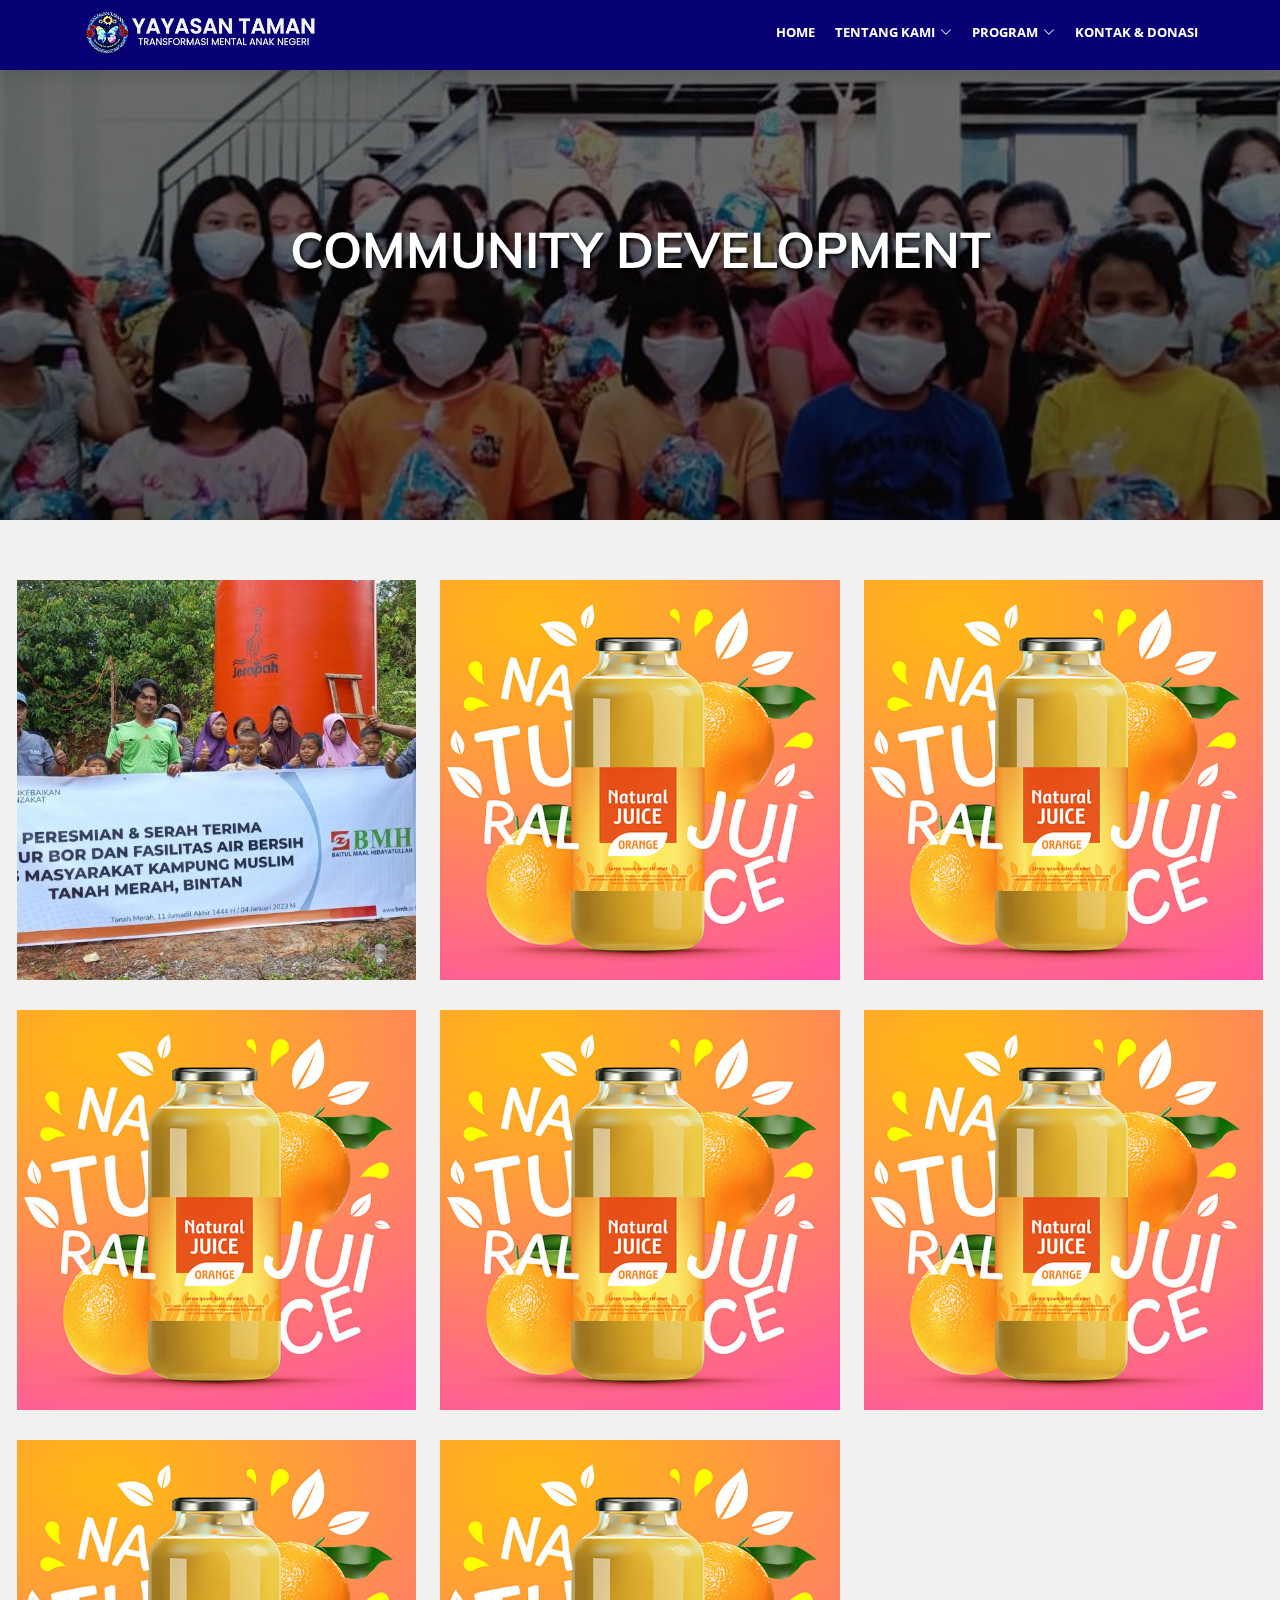
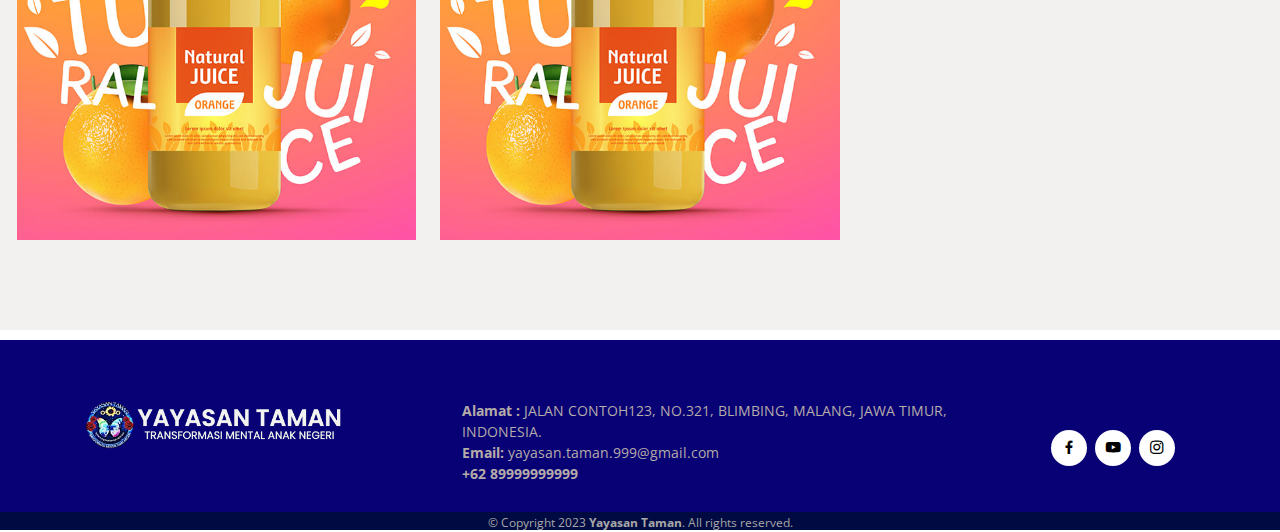
<file: post/program/community/prog-commu.html>
<!DOCTYPE html>
<html lang="en">

<head>
  <meta charset="utf-8">
  <meta content="width=device-width, initial-scale=1.0" name="viewport">

  <title>YAYASAN TAMAN - Malang</title>
  <meta content="" name="description">
  <meta content="" name="keywords">

  <!-- Favicons -->
  <link href="/assets/img/logo_yayasan_32.png" rel="icon">
  <link href="/assets/img/logo_yayasan_180.png" rel="apple-touch-icon">

  <!-- Google Fonts -->
  <link href="https://fonts.googleapis.com/css?family=Open+Sans:300,300i,400,400i,600,600i,700,700i|Muli:300,300i,400,400i,500,500i,600,600i,700,700i|Poppins:300,300i,400,400i,500,500i,600,600i,700,700i" rel="stylesheet">

  <!-- Vendor CSS Files -->
  <link href="/assets/vendor/animate.css/animate.min.css" rel="stylesheet">
  <link href="/assets/vendor/aos/aos.css" rel="stylesheet">
  <link href="/assets/vendor/bootstrap/css/bootstrap.min.css" rel="stylesheet">
  <link href="/assets/vendor/bootstrap-icons/bootstrap-icons.css" rel="stylesheet">
  <link href="/assets/vendor/boxicons/css/boxicons.min.css" rel="stylesheet">
  <link href="/assets/vendor/glightbox/css/glightbox.min.css" rel="stylesheet">
  <link href="/assets/vendor/swiper/swiper-bundle.min.css" rel="stylesheet">

  <!-- Template Main CSS File -->
  <link href="/assets/css/style.css" rel="stylesheet">

  <!-- =======================================================
  * Template Name: Flattern
  * Updated: Jul 27 2023 with Bootstrap v5.3.1
  * Template URL: https://bootstrapmade.com/flattern-multipurpose-bootstrap-template/
  * Author: BootstrapMade.com
  * License: https://bootstrapmade.com/license/
  ======================================================== -->
</head>

<body id="body">

<!-- ======= Header ======= -->
<header include-html="/global-header.html" id="header">

</header>
<!-- End Header -->
  
  <main id="main">

      <!-- ======= Breadcrumbs ======= -->
    <section id="breadcrumbs" class="breadcrumbs">
      <div style="width: 100%; margin-top: 15vh; margin-bottom: auto; text-align: center;">
        <h2>COMMUNITY DEVELOPMENT</h2>
      </div>
    </section>
    <!-- End Breadcrumbs -->

    <!-- ======= Portfolio Section ======= -->

    <section id="portfolio" class="portfolio">
    
      <div class="row portfolio-container" data-aos="fade-up" style="margin-left: 5px; margin-right: 5px;">

        <div class="col-lg-4 col-md-6 portfolio-item filter-app">
          <img src="/assets/img/blog/sumur-3.jpeg" class="img-full" alt="">
          <div class="portfolio-info">
            <h4><strong>Pembuatan Sumur Bor dengan Kapasitas Suplai untuk 100 Kepala Keluarga</strong></h4>
            <a href="1/contoh-commu.html"><p>Lihat detail</p></a>
            
          </div>
        </div>

        <div class="col-lg-4 col-md-6 portfolio-item filter-web">
          <img src="/assets/img/portfolio/portfolio-2.jpg" class="img-full" alt="">
          <div class="portfolio-info">
            <h4><strong>Program Desa</strong></h4>
            <a href="template-post.html"><p>Lihat detail</p></a>
          </div>
        </div>

        <div class="col-lg-4 col-md-6 portfolio-item filter-app">
          <img src="/assets/img/portfolio/portfolio-2.jpg" class="img-full" alt="">
          <div class="portfolio-info">
            <h4><strong>Program Panti Asuhan</strong></h4>
            <a href="template-post.html"><p>Lihat detail</p></a>
          </div>
        </div>
        
        <div class="col-lg-4 col-md-6 portfolio-item filter-app">
          <img src="/assets/img/portfolio/portfolio-2.jpg" class="img-full" alt="">
          <div class="portfolio-info">
            <h4><strong>Program Panti Asuhan</strong></h4>
            <a href="template-post.html"><p>Lihat detail</p></a>
          </div>
        </div>

        <div class="col-lg-4 col-md-6 portfolio-item filter-app">
          <img src="/assets/img/portfolio/portfolio-2.jpg" class="img-full" alt="">
          <div class="portfolio-info">
            <h4><strong>Program Panti Asuhan</strong></h4>
            <a href="template-post.html"><p>Lihat detail</p></a>
          </div>
        </div>

        <div class="col-lg-4 col-md-6 portfolio-item filter-app">
          <img src="/assets/img/portfolio/portfolio-2.jpg" class="img-full" alt="">
          <div class="portfolio-info">
            <h4><strong>Program Panti Asuhan</strong></h4>
            <a href="template-post.html"><p>Lihat detail</p></a>
          </div>
        </div>

        <div class="col-lg-4 col-md-6 portfolio-item filter-app">
          <img src="/assets/img/portfolio/portfolio-2.jpg" class="img-full" alt="">
          <div class="portfolio-info">
            <h4><strong>Program Panti Asuhan</strong></h4>
            <a href="template-post.html"><p>Lihat detail</p></a>
          </div>
        </div>

        <div class="col-lg-4 col-md-6 portfolio-item filter-app">
          <img src="/assets/img/portfolio/portfolio-2.jpg" class="img-full" alt="">
          <div class="portfolio-info">
            <h4><strong>Program Panti Asuhan</strong></h4>
            <a href="template-post.html"><p>Lihat detail</p></a>
          </div>
        </div>

      </div>
    </section>
    
    <!-- End Portfolio Section -->

  </main>


<!-- ======= Footer ======= -->
<footer include-html="/global-footer.html" id="footer">

</footer>
<!-- End Footer -->

  <a href="#" class="back-to-top d-flex align-items-center justify-content-center"><i class="bi bi-arrow-up-short"></i></a>

  <!-- Vendor JS Files -->
  <script src="/assets/vendor/aos/aos.js"></script>
  <script src="/assets/vendor/bootstrap/js/bootstrap.bundle.min.js"></script>
  <script src="/assets/vendor/glightbox/js/glightbox.min.js"></script>
  <script src="/assets/vendor/isotope-layout/isotope.pkgd.min.js"></script>
  <script src="/assets/vendor/swiper/swiper-bundle.min.js"></script>
  <script src="/assets/vendor/waypoints/noframework.waypoints.js"></script>
  <script src="/assets/vendor/php-email-form/validate.js"></script>

  <!-- Template Main JS File -->
  <script src="/assets/js/main.js"></script>
  <script src="/assets/js/jquery-3.6.0.min.js"></script>
  <script src="/assets/js/include-html.min.js"></script>


</body>

</html>
</file>
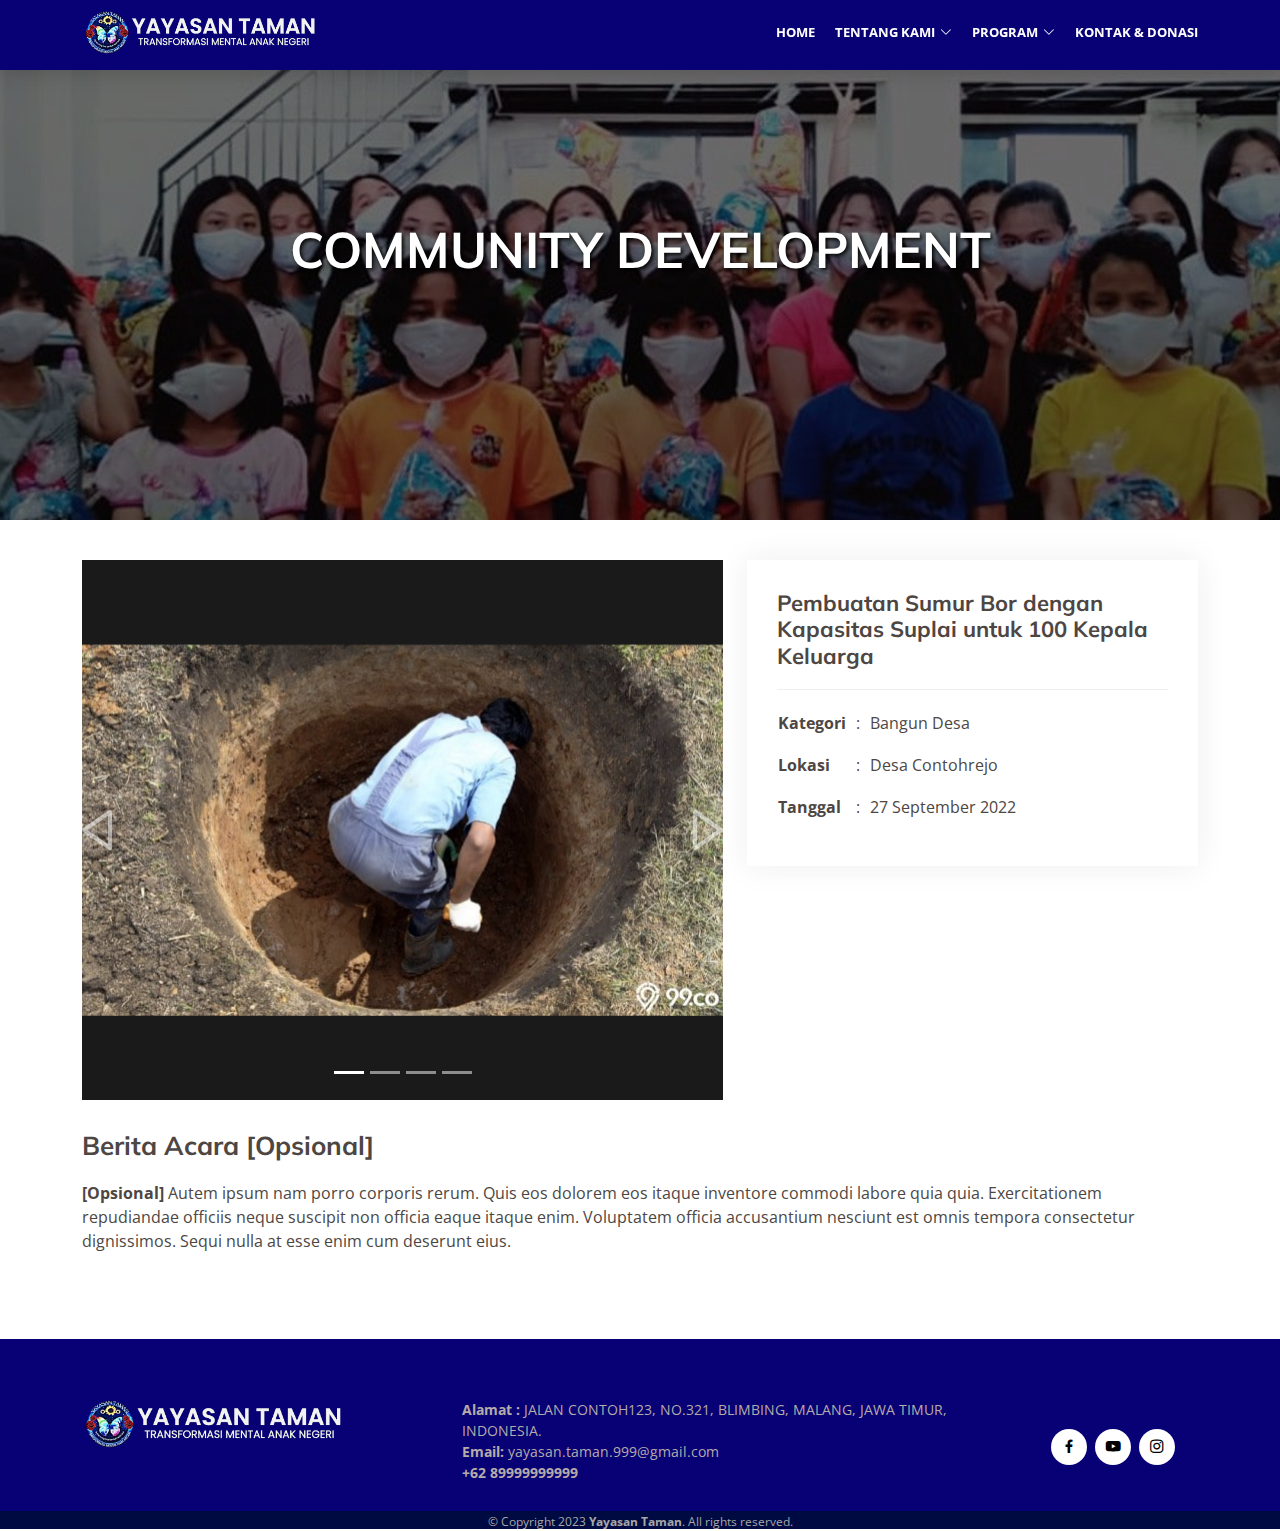
<file: post/program/community/1/contoh-commu.html>
<!DOCTYPE html>
<html lang="en">

<head>
  <meta charset="utf-8">
  <meta content="width=device-width, initial-scale=1.0" name="viewport">

  <title>YAYASAN TAMAN - Malang</title>
  <meta content="" name="description">
  <meta content="" name="keywords">

  <!-- Favicons -->
  <link href="/assets/img/logo_yayasan_32.png" rel="icon">
  <link href="/assets/img/logo_yayasan_180.png" rel="apple-touch-icon">


  <!-- Google Fonts -->
  <link href="https://fonts.googleapis.com/css?family=Open+Sans:300,300i,400,400i,600,600i,700,700i|Muli:300,300i,400,400i,500,500i,600,600i,700,700i|Poppins:300,300i,400,400i,500,500i,600,600i,700,700i" rel="stylesheet">

  <!-- Vendor CSS Files -->
  <link href="/assets/vendor/animate.css/animate.min.css" rel="stylesheet">
  <link href="/assets/vendor/aos/aos.css" rel="stylesheet">
  <link href="/assets/vendor/bootstrap/css/bootstrap.min.css" rel="stylesheet">
  <link href="/assets/vendor/bootstrap-icons/bootstrap-icons.css" rel="stylesheet">
  <link href="/assets/vendor/boxicons/css/boxicons.min.css" rel="stylesheet">
  <link href="/assets/vendor/glightbox/css/glightbox.min.css" rel="stylesheet">
  <link href="/assets/vendor/swiper/swiper-bundle.min.css" rel="stylesheet">

  <!-- Template Main CSS File -->
  <link href="/assets/css/style.css" rel="stylesheet">

  <!-- =======================================================
  * Template Name: Flattern
  * Updated: Jul 27 2023 with Bootstrap v5.3.1
  * Template URL: https://bootstrapmade.com/flattern-multipurpose-bootstrap-template/
  * Author: BootstrapMade.com
  * License: https://bootstrapmade.com/license/
  ======================================================== -->
</head>

<body id="body">

<!-- ======= Header ======= -->
<header include-html="/global-header.html" id="header">

</header>
<!-- End Header -->

  <main id="main">

    <!-- ======= Breadcrumbs ======= -->
    <section id="breadcrumbs" class="breadcrumbs">
      <div style="width: 100%; margin-top: 15vh; margin-bottom: auto; text-align: center;">
        <h2>COMMUNITY DEVELOPMENT</h2>
      </div>
    </section>
    <!-- End Breadcrumbs -->


    <!-- ======= Portfolio Details Section ======= -->
    <section id="portfolio-details" class="portfolio-details">
      <div class="container">

        <div class="row gy-4">

          <div class="col-lg-7">

            <!-- slider 
            <div class="portfolio-details-slider swiper">
              <div class="swiper-wrapper align-items-center">

                <div class="swiper-slide">
                  <img src="assets/img/portfolio/portfolio-1.jpg" alt="">
                </div>

                <div class="swiper-slide">
                  <img src="assets/img/portfolio/portfolio-2.jpg" alt="">
                </div>

                <div class="swiper-slide">
                  <img src="assets/img/portfolio/portfolio-3.jpg" alt="">
                </div>

                <div class="swiper-slide">
                  <video src="assets/video/sample.mp4" class="vid-post" controls alt="">
                </div>

              </div>
              <div class="swiper-pagination"></div>
            </div>  -->

            <!-- carousel -->

            <section id="hero" >
              <div id="heroCarousel" class="carousel slide carousel-fade" data-bs-pause="true" data-bs-interval="99999999999" data-bs-ride="carousel" >
          
                <div class="carousel-inner" style="background-color: rgb(26, 26, 26);" role="listbox">
          
                  <!-- slide 1 harus item active-->
                  <div class="carousel-item active">
                    <img src="/assets/img/blog/sumur-1.jpg" class="img-post">
                  </div>
          
                  <div class="carousel-item">
                    <img src="/assets/img/blog/sumur-2.webp" class="img-post">
                  </div>
          
                  <div class="carousel-item">
                    <img src="/assets/img/blog/sumur-3.jpeg" class="img-post">
                  </div>
                    
                  <div class="carousel-item">
                    <video src="/assets/video/sample-sumur.mp4" class="vid-post" controls alt=""></video>
                  </div>

                  <a class="carousel-control-prev" href="#heroCarousel" role="button" data-bs-slide="prev">
                    <span class="carousel-control-prev-icon bx bx-left-arrow" aria-hidden="true"></span>
                  </a>
            
                  <a class="carousel-control-next" href="#heroCarousel" role="button" data-bs-slide="next">
                    <span class="carousel-control-next-icon bx bx-right-arrow" aria-hidden="true"></span>
                  </a>

                  <ol class="carousel-indicators" id="hero-carousel-indicators"></ol>
            </section>

          </div>

          <div class="col-lg-5">
            <div class="portfolio-info">
              <h3>Pembuatan Sumur Bor dengan Kapasitas Suplai untuk 100 Kepala Keluarga </h3>
              <table >
                <tr>
                  <td><p><strong>Kategori</strong></p></td>
                  <td><p>&ensp;:&ensp;</p></td>
                  <td><p>Bangun Desa</p></td>
                </tr>
                <tr>
                  <td><p><strong>Lokasi</strong></p></td>
                  <td><p>&ensp;:&ensp;</p></td>
                  <td><p>Desa Contohrejo</p></td>
                </tr>
                <tr>
                  <td><p><strong>Tanggal</strong></p></td>
                  <td><p>&ensp;:&ensp;</p></td>
                  <td><p>27 September 2022</p></td>
                </tr>
              </table>

            </div>
            
          </div>

        </div>
        <div class="portfolio-description">
          <h2>Berita Acara [Opsional]</h2>
          <p>
            <Strong>[Opsional]</Strong> Autem ipsum nam porro corporis rerum. Quis eos dolorem eos itaque inventore commodi labore quia quia. Exercitationem repudiandae officiis neque suscipit non officia eaque itaque enim. Voluptatem officia accusantium nesciunt est omnis tempora consectetur dignissimos. Sequi nulla at esse enim cum deserunt eius.
          </p>
        </div>

      </div>
    </section><!-- End Portfolio Details Section -->

  </main><!-- End #main -->

<!-- ======= Footer ======= -->
<footer include-html="/global-footer.html" id="footer">

</footer>
<!-- End Footer -->

  <a href="#" class="back-to-top d-flex align-items-center justify-content-center"><i class="bi bi-arrow-up-short"></i></a>

  <!-- Vendor JS Files -->
  <script src="/assets/vendor/aos/aos.js"></script>
  <script src="/assets/vendor/bootstrap/js/bootstrap.bundle.min.js"></script>
  <script src="/assets/vendor/glightbox/js/glightbox.min.js"></script>
  <script src="/assets/vendor/isotope-layout/isotope.pkgd.min.js"></script>
  <script src="/assets/vendor/swiper/swiper-bundle.min.js"></script>
  <script src="/assets/vendor/waypoints/noframework.waypoints.js"></script>
  <script src="/assets/vendor/php-email-form/validate.js"></script>

  <!-- Template Main JS File -->
  <script src="/assets/js/main.js"></script>
  <script src="/assets/js/jquery-3.6.0.min.js"></script>
  <script src="/assets/js/include-html.min.js"></script>


</body>

</html>
</file>
<file: assets/css/style.css>
/**
* Template Name: Flattern
* Updated: Jul 27 2023 with Bootstrap v5.3.1
* Template URL: https://bootstrapmade.com/flattern-multipurpose-bootstrap-template/
* Author: BootstrapMade.com
* License: https://bootstrapmade.com/license/
*/

/*--------------------------------------------------------------
# General
--------------------------------------------------------------*/
html {
  height: 100%;
  width: 100%;
  margin: 0;
  padding : 0;
  overflow-x: hidden;
}

body {
  font-family: "Open Sans", sans-serif;
  color: #4d4643;
  position: relative;
  min-height: 100%;
  margin: 0 auto;
  padding-bottom: 200px;
  
}

@media (max-width: 700px) {
  body {
    padding-bottom: 400px;
    
  }
}

@media (max-width: 1000px) {
  body {
    padding-bottom: 300px;
    
  }
}

a {
  color: #f03c02;
  text-decoration: none;
}

a:hover {
  color: #fd5c28;
  text-decoration: none;
}

h1,
h2,
h3,
h4,
h5,
h6 {
  font-family: "Muli", sans-serif;
}

/*--------------------------------------------------------------
# Back to top button
--------------------------------------------------------------*/
.back-to-top {
  position: fixed;
  visibility: hidden;
  opacity: 0;
  right: 15px;
  bottom: 15px;
  z-index: 996;
  background: #f03c02;
  width: 40px;
  height: 40px;
  border-radius: 4px;
  transition: all 0.4s;
}

.back-to-top i {
  font-size: 28px;
  color: #fff;
  line-height: 0;
}

.back-to-top:hover {
  background: #fd541e;
  color: #fff;
}

.back-to-top.active {
  visibility: visible;
  opacity: 1;
}

/*--------------------------------------------------------------
# Disable AOS delay on mobile
--------------------------------------------------------------*/
@media screen and (max-width: 768px) {
  [data-aos-delay] {
    transition-delay: 0 !important;
  }
}

/*--------------------------------------------------------------
# Top Bar
--------------------------------------------------------------*/
#topbar {
  background: #f8f6f5;
  padding: 10px 0;
  font-size: 14px;
}

#topbar .contact-info i {
  font-style: normal;
  color: #f03c02;
}

#topbar .contact-info i a,
#topbar .contact-info i span {
  padding-left: 5px;
  color: #2b2320;
}

#topbar .contact-info i a {
  line-height: 0;
  transition: 0.3s;
}

#topbar .contact-info i a:hover {
  color: #f03c02;
}

#topbar .social-links a {
  color: #65534c;
  line-height: 0;
  transition: 0.3s;
  margin-left: 15px;
}

#topbar .social-links a:hover {
  color: #f03c02;
}

/*--------------------------------------------------------------
# Header
--------------------------------------------------------------*/
#header {
  height: 70px;
  transition: all 0.5s;
  z-index: 997;
  transition: all 0.5s;
  background: #080075;
}

#header.fixed-top {
  box-shadow: 0px 0px 20px 0px rgba(0, 0, 0, 0.199);
}

#header .logo h1 {
  font-size: 28px;
  margin: 0;
  padding: 10px 0;
  line-height: 1;
  font-weight: 400;
  letter-spacing: 1px;
  text-transform: uppercase;
}

#header .logo h1 a,
#header .logo h1 a:hover {
  color: #f0f0f0;
  text-decoration: none;
}

#header .logo img {
  padding: 0;
  margin: 0;
  max-height: 45px;
}

.scrolled-offset {
  margin-top: 70px;
}

/*--------------------------------------------------------------
# Navigation Menu
--------------------------------------------------------------*/
/**
* Desktop Navigation 
*/
.navbar {
  padding: 0;
  font-weight: bold;
}

.navbar ul {
  margin: 0;
  padding: 0;
  display: flex;
  list-style: none;
  align-items: center;
}

.navbar li {
  position: relative;
}

.navbar a,
.navbar a:focus {
  display: flex;
  align-items: center;
  justify-content: space-between;
  padding: 10px 0 10px 20px;
  font-size: 13px;
  color: #ffffff;
  white-space: nowrap;
  text-transform: uppercase;
  transition: 0.3s;
}

.navbar a i,
.navbar a:focus i {
  font-size: 12px;
  line-height: 0;
  margin-left: 5px;
}

.navbar a:hover,
.navbar li:hover>a {
  color: #f03c02;
}

.navbar .active,
.navbar .active:focus {
  color: #ffffff;
}

.navbar .getstarted,
.navbar .getstarted:focus {
  background: #f03c02;
  padding: 8px 20px;
  margin-left: 30px;
  border-radius: 4px;
  color: #fff;
}

.navbar .getstarted:hover,
.navbar .getstarted:focus:hover {
  color: #fff;
  background: #fd490f;
}

.navbar .dropdown ul {
  display: block;
  position: absolute;
  left: 14px;
  top: calc(100% + 30px);
  margin: 0;
  padding: 10px 0;
  z-index: 99;
  opacity: 0;
  visibility: hidden;
  background: #fff;
  box-shadow: 0px 0px 30px rgba(127, 137, 161, 0.25);
  transition: 0.3s;
}

.navbar .dropdown ul li {
  min-width: 200px;
}

.navbar .dropdown ul a {
  padding: 10px 20px;
  font-size: 13px;
  text-transform: none;
  font-weight: 500;
  color: #581601;
}

.navbar .dropdown ul a i {
  font-size: 12px;
}

.navbar .dropdown ul a:hover,
.navbar .dropdown ul .active:hover,
.navbar .dropdown ul li:hover>a {
  color: #f03c02;
}

.navbar .dropdown:hover>ul {
  opacity: 1;
  top: 100%;
  visibility: visible;
}

.navbar .dropdown .dropdown ul {
  top: 0;
  left: calc(100% - 30px);
  visibility: hidden;
}

.navbar .dropdown .dropdown:hover>ul {
  opacity: 1;
  top: 0;
  left: 100%;
  visibility: visible;
}

@media (max-width: 1366px) {
  .navbar .dropdown .dropdown ul {
    left: -90%;
  }

  .navbar .dropdown .dropdown:hover>ul {
    left: -100%;
  }
}

/**
* Mobile Navigation 
*/
.mobile-nav-toggle {
  color: #ffffff;
  font-size: 28px;
  cursor: pointer;
  display: none;
  line-height: 0;
  transition: 0.5s;
}

.mobile-nav-toggle.bi-x {
  color: #d6d6d6;
}

@media (max-width: 991px) {
  .mobile-nav-toggle {
    display: block;
  }

  .navbar ul {
    display: none;
  }
}

.navbar-mobile {
  position: fixed;
  overflow: hidden;
  top: 0;
  right: 0;
  left: 0;
  bottom: 0;
  background: rgba(14, 11, 10, 0.9);
  transition: 0.3s;
  z-index: 999;
}

.navbar-mobile .mobile-nav-toggle {
  position: absolute;
  top: 15px;
  right: 15px;
}

.navbar-mobile ul {
  display: block;
  position: absolute;
  top: 55px;
  right: 15px;
  bottom: 15px;
  left: 15px;
  padding: 10px 0;
  background-color: #fff;
  overflow-y: auto;
  transition: 0.3s;
}

.navbar-mobile a,
.navbar-mobile a:focus {
  padding: 10px 20px;
  font-size: 15px;
  color: #581601;
}

.navbar-mobile a:hover,
.navbar-mobile .active,
.navbar-mobile li:hover>a {
  color: #f03c02;
}

.navbar-mobile .getstarted,
.navbar-mobile .getstarted:focus {
  margin: 15px;
}

.navbar-mobile .dropdown ul {
  position: static;
  display: none;
  margin: 10px 20px;
  padding: 10px 0;
  z-index: 99;
  opacity: 1;
  visibility: visible;
  background: #fff;
  box-shadow: 0px 0px 30px rgba(127, 137, 161, 0.25);
}

.navbar-mobile .dropdown ul li {
  min-width: 200px;
}

.navbar-mobile .dropdown ul a {
  padding: 10px 20px;
}

.navbar-mobile .dropdown ul a i {
  font-size: 12px;
}

.navbar-mobile .dropdown ul a:hover,
.navbar-mobile .dropdown ul .active:hover,
.navbar-mobile .dropdown ul li:hover>a {
  color: #f03c02;
}

.navbar-mobile .dropdown>.dropdown-active {
  display: block;
}

/*--------------------------------------------------------------
# Hero Section
--------------------------------------------------------------*/
#hero {
  width: 100%;
  height: 60vh;
  overflow: hidden;
  position: relative;
  padding: 0;
}

#hero .carousel,
#hero .carousel-inner,
#hero .carousel-item,
#hero .carousel-item::before {
  background-size: cover;
  background-position: center;
  background-repeat: no-repeat;
  background-attachment: fixed;
  position: absolute;
  top: 0;
  right: 0;
  left: 0;
  bottom: 0;
}

#hero .carousel-container {
  display: flex;
  align-items: flex-end;
  justify-content: center;
  position: absolute;
  bottom: 60px;
  top: 110px;
  left: 50px;
  right: 50px;
}

#hero .carousel-content {
  background: rgba(28, 23, 21, 0.7);
  padding: 20px;
  color: #fff;
  animation-duration: 0.5s;
  border-top: 5px solid #f03c02;
  margin-top: auto;
  margin-bottom: auto;
}

#hero .carousel-content h2 {
  color: #fff;
  margin-bottom: 30px;
  font-size: 28px;
  font-weight: 700;
}

#hero .btn-get-started {
  font-family: "Muli", sans-serif;
  font-weight: 500;
  font-size: 14px;
  letter-spacing: 1px;
  display: inline-block;
  padding: 12px 32px;
  border-radius: 4px;
  transition: 0.5s;
  line-height: 1;
  margin: 10px;
  color: #fff;
  animation-delay: 0.8s;
  border: 2px solid #f03c02;
}

#hero .btn-get-started:hover {
  background: #f03c02;
  color: #fff;
  text-decoration: none;
}

#hero .carousel-inner .carousel-item {
  transition-property: opacity;
}

#hero .carousel-inner .carousel-item,
#hero .carousel-inner .active.carousel-item-start,
#hero .carousel-inner .active.carousel-item-end {
  opacity: 0;
}

#hero .carousel-inner .active,
#hero .carousel-inner .carousel-item-next.carousel-item-start,
#hero .carousel-inner .carousel-item-prev.carousel-item-end {
  opacity: 1;
  transition: 0.5s;
}

#hero .carousel-inner .carousel-item-next,
#hero .carousel-inner .carousel-item-prev,
#hero .carousel-inner .active.carousel-item-start,
#hero .carousel-inner .active.carousel-item-end {
  left: 0;
  transform: translate3d(0, 0, 0);
}

#hero .carousel-control-prev,
#hero .carousel-control-next {
  width: 10%;
  max-height: fit-content;
  margin-top: auto;
  margin-bottom: auto;
}

#hero .carousel-control-next-icon,
#hero .carousel-control-prev-icon {
  background: none;
  font-size: 48px;
  line-height: 1;
  width: auto;
  height: auto;
}

#hero .carousel-indicators li {
  cursor: pointer;
  list-style-type: none;
}

@media (min-width: 1024px) {
  #hero .carousel-content {
    width: 60%;
  }

  #hero .carousel-control-prev,
  #hero .carousel-control-next {
    width: 5%;
  }
}

@media (max-width: 992px) {
  #hero {
    height: calc(60vh - 50px);
  }

  #hero .carousel-content h2 {
    margin-bottom: 15px;
    font-size: 22px;
  }

  #hero .carousel-content p {
    font-size: 15px;
  }
}


@media (max-width : 600px) {
  #hero {
    height: calc(40vh-10px);
  }
}

@media (max-height: 500px) {
  #hero {
    height: 120vh;
  }
}

/*--------------------------------------------------------------
# Sections General
--------------------------------------------------------------*/
section {
  padding: 60px 0;
  overflow: hidden;
}

.section-bg {
  background-color: #f6f3f2;
}

.section-title {
  padding-bottom: 30px;
  text-align: center;
}

.section-title h2 {
  font-size: 28px;
  font-weight: 300;
  margin-bottom: 20px;
  padding-bottom: 0;
  color: #65534c;
}

.section-title h2 strong {
  font-weight: 700;
}

.section-title p {
  margin-bottom: 0;
}

/*--------------------------------------------------------------
# Breadcrumbs
--------------------------------------------------------------*/
.breadcrumbs {
  padding: 15px 0;
  min-height: 50vh;
  height: 50vh;
  width: 100%;
  background-position: center;
  background-size: cover;
  background-attachment: fixed;
  background-image: url('../img/AP-bg.jpg');
}

.breadcrumbs::before{
  content: '';
  position: absolute;
  width: 100%;
  height: 50vh;
  inset: 0;
  background-color: rgba(0, 0, 0, 0.57);
}

.breadcrumbs h2 {
  font-size: 50px;
  font-weight: bolder;
  color: #ffffff;
  text-shadow: 2px 2px 4px #000000;
  isolation: isolate;
}

.breadcrumbs ol {
  display: flex;
  flex-wrap: wrap;
  list-style: none;
  padding: 0;
  margin: 0;
  color: #ded5d2;
}

.breadcrumbs ol a {
  color: #fe825a;
}

.breadcrumbs ol li+li {
  padding-left: 10px;
}

.breadcrumbs ol li+li::before {
  display: inline-block;
  padding-right: 10px;
  color: #c8bab5;
  content: "/";
}

@media (max-width: 768px) {
  .breadcrumbs .d-flex {
    display: block !important;
  }

  .breadcrumbs ol {
    display: block;
  }

  .breadcrumbs ol li {
    display: inline-block;
  }
}

/*--------------------------------------------------------------
# Cta
--------------------------------------------------------------*/
.cta {
  
  padding: 60px 0;
  
}

.cta h3 {
  font-size: 28px;
  font-weight: 700;
}

.cta h3 span {
  color: #f03c02;
}

.cta p {
  padding: 0;
  margin: 0;
}

.cta .cta-btn {
  font-family: "Poppins", sans-serif;
  text-transform: uppercase;
  font-weight: 500;
  font-size: 14px;
  letter-spacing: 1px;
  display: inline-block;
  padding: 10px 25px;
  border-radius: 2px;
  transition: 0.4s;
  margin: 10px;
  border-radius: 4px;
  border: 2px solid #f03c02;
  color: #f03c02;
  background: #fff;
}

.cta .cta-btn:hover {
  background: #f03c02;
  color: #fff;
}

@media (max-width: 1024px) {
  .cta {
    background-attachment: scroll;
  }
}

@media (min-width: 769px) {
  .cta .cta-btn-container {
    display: flex;
    align-items: center;
    justify-content: flex-end;
  }
}

/*--------------------------------------------------------------
# Services
--------------------------------------------------------------*/
.services .icon-box {
  padding: 50px 20px;
  margin-top: 35px;
  margin-bottom: 25px;
  text-align: center;
  border: 1px solid #ebe6e4;
  height: 200px;
  position: relative;
  background: #faf9f8;
}

.services .icon {
  position: absolute;
  top: -36px;
  left: calc(50% - 36px);
  transition: 0.2s;
  border-radius: 50%;
  border: 6px solid #fff;
  display: flex;
  justify-content: center;
  align-items: center;
  text-align: center;
  width: 72px;
  height: 72px;
  background: #f03c02;
}

.services .icon i {
  color: #fff;
  font-size: 24px;
  line-height: 0;
}

.services .title {
  font-weight: 700;
  margin-bottom: 15px;
  font-size: 18px;
  text-transform: uppercase;
}

.services .title a {
  color: #343a40;
}

.services .icon-box:hover .icon {
  background: #fff;
  border: 2px solid #f03c02;
}

.services .icon-box:hover .icon i {
  color: #f03c02;
}

.services .icon-box:hover .title a {
  color: #f03c02;
}

.services .description {
  line-height: 24px;
  font-size: 14px;
}

/*--------------------------------------------------------------
# Portfolio
--------------------------------------------------------------*/
.portfolio{
  background: #f3f1f0;
  color: #574741;
}

.portfolio #portfolio-flters {
  padding: 0;
  margin: 0 auto 50px auto;
  list-style: none;
  text-align: center;
}

.portfolio #portfolio-flters li {
  cursor: pointer;
  display: inline-block;
  padding: 8px 20px 10px 20px;
  font-size: 14px;
  font-weight: 400;
  line-height: 1;
  text-transform: uppercase;
  color: #4d4643;
  transition: all 0.3s;
  border-radius: 50px;
}

.portfolio #portfolio-flters li:hover,
.portfolio #portfolio-flters li.filter-active {
  color: #fff;
  background: #f03c02;
}

.portfolio #portfolio-flters li:last-child {
  margin-right: 0;
}

.portfolio .portfolio-item {
  margin-bottom: 30px;
  min-height: 400px;
  max-height: 400px;
}

@media (max-width: 600px) {
  .portfolio .portfolio-item {
    margin-bottom: 30px;
    min-height: 250px;
    max-height: 250px;
  }
}

.portfolio .portfolio-prog {
  margin-bottom: 30px;
  
  min-height: 400px;
  max-height: 400px;
}

@media (max-width: 600px) {
  .portfolio .portfolio-prog {
    margin-bottom: 30px;
   
    min-height: 250px;
    max-height: 250px;
  }
}

.portfolio .portfolio-item .portfolio-info {
  opacity: 0;
  position: absolute;
  left: 30px;
  right: 30px;
  bottom: 0;
  z-index: 3;
  transition: all ease-in-out 0.3s;
  background: rgba(255, 255, 255, 0.9);
  padding: 15px;
}

.portfolio .portfolio-item .portfolio-info h4 {
  font-size: 18px;
  color: #fff;
  font-weight: 600;
  color: #2b2320;
}

.portfolio .portfolio-item .portfolio-info p {
  color: #65534c;
  font-size: 14px;
  margin-bottom: 0;
}

.portfolio .portfolio-item .portfolio-info p:hover {
  color: #f03c02;
  text-decoration: underline;
}

.portfolio .portfolio-item .portfolio-info .preview-link,
.portfolio .portfolio-item .portfolio-info .details-link {
  position: absolute;
  right: 40px;
  font-size: 24px;
  top: calc(50% - 18px);
  color: #483b36;
}

.portfolio .portfolio-item .portfolio-info .preview-link:hover,
.portfolio .portfolio-item .portfolio-info .details-link:hover {
  color: #f03c02;
}

.portfolio .portfolio-item .portfolio-info .details-link {
  right: 10px;
}

.portfolio .portfolio-item .portfolio-links {
  opacity: 0;
  left: 0;
  right: 0;
  text-align: center;
  z-index: 3;
  position: absolute;
  transition: all ease-in-out 0.3s;
}

.portfolio .portfolio-item .portfolio-links a {
  color: #fff;
  margin: 0 2px;
  font-size: 28px;
  display: inline-block;
  transition: 0.3s;
}

.portfolio .portfolio-item .portfolio-links a:hover {
  color: #fe825a;
}

.portfolio .portfolio-item:hover .portfolio-info {
  opacity: 1;
  bottom: 20px;
}

/*--------------------------------------------------------------
# Portfolio Details
--------------------------------------------------------------*/
.portfolio-details {
  padding-top: 40px;
}

.portfolio-details .portfolio-details-slider img {
  width: 100%;
}

.portfolio-details .portfolio-details-slider .swiper-pagination {
  margin-top: 20px;
  position: relative;
}

.portfolio-details .portfolio-details-slider .swiper-pagination .swiper-pagination-bullet {
  width: 12px;
  height: 12px;
  background-color: #fff;
  opacity: 1;
  border: 1px solid #f03c02;
}

.portfolio-details .portfolio-details-slider .swiper-pagination .swiper-pagination-bullet-active {
  background-color: #f03c02;
}

.portfolio-details .portfolio-info {
  padding: 30px;
  box-shadow: 0px 0 30px rgba(43, 35, 32, 0.08);
}

.portfolio-details .portfolio-info h3 {
  font-size: 22px;
  font-weight: 700;
  margin-bottom: 20px;
  padding-bottom: 20px;
  border-bottom: 1px solid #eee;
}

.portfolio-details .portfolio-info ul {
  list-style: none;
  padding: 0;
  font-size: 15px;
}

.portfolio-details .portfolio-info ul li+li {
  margin-top: 10px;
}

.portfolio-details .portfolio-description {
  padding-top: 30px;
}

.portfolio-details .portfolio-description h2 {
  font-size: 26px;
  font-weight: 700;
  margin-bottom: 20px;
}

.portfolio-details .portfolio-description p {
  padding: 0;
}

/*--------------------------------------------------------------
# Clients
--------------------------------------------------------------*/

.clients .clients-wrap {
  border-top: 1px solid #f1eeed;
  border-left: 1px solid #f1eeed;
}

.clients .client-logo {
  padding: 20px;
  display: flex;
  justify-content: center;
  align-items: center;
  border-right: 1px solid #f1eeed;
  border-bottom: 1px solid #f1eeed;
  overflow: hidden;
  background: #fff;
  height: 100px;
}

.clients .client-logo img {
  transition: all 0.3s ease-in-out;
  height: 36px;
  filter: grayscale(100%);
}

.clients .client-logo:hover img {
  filter: none;
  transform: scale(1.1);
}

/*--------------------------------------------------------------
# About Us
--------------------------------------------------------------*/
.about-us .content {
  padding: 30px 0;
}

.about-us .content h3 {
  font-weight: 700;
  font-size: 34px;
}

.about-us .content p {
  margin-bottom: 0;
}

.about-us .content .icon-box {
  margin-top: 25px;
}

.about-us .content .icon-box h4 {
  font-size: 20px;
  font-weight: 700;
  margin: 5px 0 10px 60px;
}

.about-us .content .icon-box i {
  font-size: 48px;
  float: left;
  color: #f03c02;
}

.about-us .content .icon-box p {
  font-size: 15px;
  color: #90847f;
  margin-left: 60px;
}

.about-us .image {
  background: url("../img/about.jpg") center center no-repeat;
  background-size: cover;
  min-height: 400px;
}

@media (max-width: 991px) {
  .about-us .image {
    text-align: center;
  }

  .about-us .image img {
    max-width: 80%;
  }
}

@media (max-width: 667px) {
  .about-us .image img {
    max-width: 100%;
  }
}

/*--------------------------------------------------------------
# Our Team
--------------------------------------------------------------*/
.team .member {
  margin-bottom: 20px;
  overflow: hidden;
  text-align: center;
  border-radius: 5px;
  background: #fff;
  box-shadow: 0px 2px 15px rgba(0, 0, 0, 0.1);
}

.team .member .member-img {
  position: relative;
  overflow: hidden;
}

.team .member .social {
  position: absolute;
  left: 0;
  bottom: 0;
  right: 0;
  height: 40px;
  opacity: 0;
  transition: ease-in-out 0.3s;
  background: rgba(255, 255, 255, 0.85);
  display: flex;
  align-items: center;
  justify-content: center;
}

.team .member .social a {
  transition: color 0.3s;
  color: #2b2320;
  margin: 0 10px;
  display: inline-flex;
  align-items: center;
  justify-content: center;
}

.team .member .social a:hover {
  color: #f03c02;
}

.team .member .social i {
  font-size: 18px;
  line-height: 0;
}

.team .member .member-info {
  padding: 25px 15px;
}

.team .member .member-info h4 {
  font-weight: 700;
  margin-bottom: 5px;
  font-size: 18px;
  color: #2b2320;
}

.team .member .member-info span {
  display: block;
  font-size: 13px;
  font-weight: 400;
  color: #b4aca8;
}

.team .member .member-info p {
  font-style: italic;
  font-size: 14px;
  line-height: 26px;
  color: #847872;
}

.team .member:hover .social {
  opacity: 1;
}

/*--------------------------------------------------------------
# Our Skills
--------------------------------------------------------------*/
.skills .progress {
  height: 50px;
  display: block;
  background: none;
}

.skills .progress .skill {
  padding: 0;
  margin: 0 0 6px 0;
  text-transform: uppercase;
  display: block;
  font-weight: 600;
  font-family: "Poppins", sans-serif;
  color: #2b2320;
}

.skills .progress .skill .val {
  float: right;
  font-style: normal;
}

.skills .progress-bar-wrap {
  background: #ded5d2;
}

.skills .progress-bar {
  width: 1px;
  height: 10px;
  transition: 0.9s;
  background-color: #f03c02;
}

/*--------------------------------------------------------------
# Features
--------------------------------------------------------------*/
.features {
  padding-top: 0;
}

.features .nav-tabs {
  border: 0;
}

.features .nav-link {
  border: 0;
  padding: 25px 20px;
  transition: 0.3s;
  color: #2b2320;
}

.features .nav-link:hover {
  color: #f03c02;
}

.features .nav-link h4 {
  font-size: 18px;
  font-weight: 600;
}

.features .nav-link p {
  font-size: 14px;
  margin-bottom: 0;
}

.features .nav-link.active {
  box-shadow: 0px 0 15px rgba(0, 0, 0, 0.12);
  color: #f03c02;
}

.features .tab-pane.active {
  animation: slide-down 0.5s ease-out;
}

@keyframes slide-down {
  0% {
    opacity: 0;
  }

  100% {
    opacity: 1;
  }
}

/*--------------------------------------------------------------
# Pricing
--------------------------------------------------------------*/
.pricing .box {
  padding: 20px;
  background: #f3f1f0;
  text-align: center;
  border-radius: 8px;
  position: relative;
  overflow: hidden;
}

.pricing h3 {
  font-weight: 400;
  padding: 15px;
  font-size: 18px;
  text-transform: uppercase;
  font-weight: 600;
  color: #2b2320;
}

.pricing h4 {
  font-size: 42px;
  color: #f03c02;
  font-weight: 500;
  font-family: "Open Sans", sans-serif;
  margin-bottom: 20px;
}

.pricing h4 sup {
  font-size: 20px;
  top: -15px;
  left: -3px;
}

.pricing h4 span {
  color: #bababa;
  font-size: 16px;
  font-weight: 300;
}

.pricing ul {
  padding: 0;
  list-style: none;
  color: #2b2320;
  text-align: center;
  line-height: 20px;
  font-size: 14px;
}

.pricing ul li {
  padding-bottom: 16px;
}

.pricing ul .na {
  color: #ccc;
  text-decoration: line-through;
}

.pricing .btn-wrap {
  padding: 15px;
  text-align: center;
}

.pricing .btn-buy {
  color: #9c847b;
  border: 2px solid #e9e3e1;
  display: inline-block;
  padding: 10px 40px 12px 40px;
  border-radius: 4px;
  transition: none;
  font-size: 14px;
  font-weight: 400;
  font-family: "Muli", sans-serif;
  font-weight: 600;
  transition: 0.3s;
}

.pricing .btn-buy:hover {
  color: #f03c02;
  border-color: #f03c02;
}

.pricing .featured {
  background: #fd5c28;
  box-shadow: none;
}

.pricing .featured h3,
.pricing .featured h4,
.pricing .featured h4 span,
.pricing .featured ul,
.pricing .featured ul .na {
  color: #fff;
}

.pricing .featured .btn-wrap {
  padding: 15px;
  text-align: center;
}

.pricing .featured .btn-buy {
  color: #fff;
  border-color: rgba(255, 255, 255, 0.5);
}

.pricing .featured .btn-buy:hover {
  color: #f03c02;
  background: #fff;
  border-color: #fff;
}

/*--------------------------------------------------------------
# Cta Pricing
--------------------------------------------------------------*/
.cta-pricing {
  background: #f3f1f0;
  color: #65534c;
}

.cta-pricing h3 {
  font-size: 28px;
  font-weight: 700;
}

.cta-pricing .cta-btn {
  font-family: "Poppins", sans-serif;
  text-transform: uppercase;
  font-weight: 500;
  font-size: 14px;
  letter-spacing: 1px;
  display: inline-block;
  padding: 10px 25px;
  border-radius: 2px;
  transition: 0.4s;
  margin: 10px;
  border-radius: 4px;
  border: 2px solid #f03c02;
  color: #f03c02;
  background: #fff;
}

.cta-pricing .cta-btn:hover {
  background: #f03c02;
  color: #fff;
}

/*--------------------------------------------------------------
# Testimonials
--------------------------------------------------------------*/
.testimonials .testimonials-carousel,
.testimonials .testimonials-slider {
  overflow: hidden;
}

.testimonials .testimonial-item {
  box-sizing: content-box;
  padding: 40px;
  box-shadow: 0px 2px 12px rgba(0, 0, 0, 0.08);
  position: relative;
  background: #fff;
}

.testimonials .testimonial-item .testimonial-img {
  width: 90px;
  border-radius: 50px;
  border: 6px solid #fff;
  float: left;
  margin: 0 10px 0 0;
}

.testimonials .testimonial-item h3 {
  font-size: 18px;
  font-weight: bold;
  margin: 10px 0 5px 0;
  color: #111;
}

.testimonials .testimonial-item h4 {
  font-size: 14px;
  color: #999;
  margin: 0;
}

.testimonials .testimonial-item .quote-icon-left,
.testimonials .testimonial-item .quote-icon-right {
  color: #fecfc0;
  font-size: 26px;
}

.testimonials .testimonial-item .quote-icon-left {
  display: inline-block;
  left: -5px;
  position: relative;
}

.testimonials .testimonial-item .quote-icon-right {
  display: inline-block;
  right: -5px;
  position: relative;
  top: 10px;
}

.testimonials .testimonial-item p {
  font-style: italic;
  margin: 15px 0 0 0;
  padding: 0;
}

/*--------------------------------------------------------------
# Contact
--------------------------------------------------------------*/
.contact .info-wrap {
  box-shadow: 0px 2px 15px rgba(0, 0, 0, 0.1);
  padding: 30px;
}

.contact .info {
  background: #fff;
}

.contact .info i {
  font-size: 20px;
  color: #f03c02;
  float: left;
  width: 44px;
  height: 44px;
  background: #ffeee8;
  display: flex;
  justify-content: center;
  align-items: center;
  border-radius: 50px;
  transition: all 0.3s ease-in-out;
}

.contact .info h4 {
  padding: 0 0 0 60px;
  font-size: 22px;
  font-weight: 600;
  margin-bottom: 5px;
  color: #2b2320;
}

.contact .info p {
  padding: 0 0 0 60px;
  margin-bottom: 0;
  font-size: 14px;
  color: #65534c;
}

.contact .info:hover i {
  background: #f03c02;
  color: #fff;
}

.contact .php-email-form {
  width: 100%;
  box-shadow: 0 0 24px 0 rgba(0, 0, 0, 0.12);
  padding: 30px;
  background: #fff;
}

.contact .php-email-form .form-group {
  padding-bottom: 8px;
}

.contact .php-email-form .error-message {
  display: none;
  color: #fff;
  background: #ed3c0d;
  text-align: left;
  padding: 15px;
  font-weight: 600;
}

.contact .php-email-form .error-message br+br {
  margin-top: 25px;
}

.contact .php-email-form .sent-message {
  display: none;
  color: #fff;
  background: #18d26e;
  text-align: center;
  padding: 15px;
  font-weight: 600;
}

.contact .php-email-form .loading {
  display: none;
  background: #fff;
  text-align: center;
  padding: 15px;
}

.contact .php-email-form .loading:before {
  content: "";
  display: inline-block;
  border-radius: 50%;
  width: 24px;
  height: 24px;
  margin: 0 10px -6px 0;
  border: 3px solid #18d26e;
  border-top-color: #eee;
  animation: animate-loading 1s linear infinite;
}

.contact .php-email-form input,
.contact .php-email-form textarea {
  border-radius: 0;
  box-shadow: none;
  font-size: 14px;
}

.contact .php-email-form input {
  height: 44px;
}

.contact .php-email-form textarea {
  padding: 10px 12px;
}

.contact .php-email-form button[type=submit] {
  background: #f03c02;
  border: 0;
  padding: 10px 24px;
  color: #fff;
  transition: 0.4s;
  border-radius: 4px;
}

.contact .php-email-form button[type=submit]:hover {
  background: #fd5c28;
}

@keyframes animate-loading {
  0% {
    transform: rotate(0deg);
  }

  100% {
    transform: rotate(360deg);
  }
}

/*--------------------------------------------------------------
# Blog
--------------------------------------------------------------*/
.blog {
  padding: 40px 0 20px 0;
}

.blog .entry {
  padding: 30px;
  margin-bottom: 60px;
  box-shadow: 0 4px 16px rgba(0, 0, 0, 0.1);
}

.blog .entry .entry-img {
  max-height: 440px;
  margin: -30px -30px 20px -30px;
  overflow: hidden;
}

.blog .entry .entry-title {
  font-size: 28px;
  font-weight: bold;
  padding: 0;
  margin: 0 0 20px 0;
}

.blog .entry .entry-title a {
  color: #2b2320;
  transition: 0.3s;
}

.blog .entry .entry-title a:hover {
  color: #f03c02;
}

.blog .entry .entry-meta {
  margin-bottom: 15px;
  color: #9c847b;
}

.blog .entry .entry-meta ul {
  display: flex;
  flex-wrap: wrap;
  list-style: none;
  align-items: center;
  padding: 0;
  margin: 0;
}

.blog .entry .entry-meta ul li+li {
  padding-left: 20px;
}

.blog .entry .entry-meta i {
  font-size: 16px;
  margin-right: 8px;
  line-height: 0;
}

.blog .entry .entry-meta a {
  color: #847872;
  font-size: 14px;
  display: inline-block;
  line-height: 1;
}

.blog .entry .entry-content p {
  line-height: 24px;
}

.blog .entry .entry-content .read-more {
  -moz-text-align-last: right;
  text-align-last: right;
}

.blog .entry .entry-content .read-more a {
  display: inline-block;
  background: #f03c02;
  color: #fff;
  padding: 6px 20px;
  transition: 0.3s;
  font-size: 14px;
  border-radius: 4px;
}

.blog .entry .entry-content .read-more a:hover {
  background: #fd490f;
}

.blog .entry .entry-content h3 {
  font-size: 22px;
  margin-top: 30px;
  font-weight: bold;
}

.blog .entry .entry-content blockquote {
  overflow: hidden;
  background-color: #fafafa;
  padding: 60px;
  position: relative;
  text-align: center;
  margin: 20px 0;
}

.blog .entry .entry-content blockquote p {
  color: #4d4643;
  line-height: 1.6;
  margin-bottom: 0;
  font-style: italic;
  font-weight: 500;
  font-size: 22px;
}

.blog .entry .entry-content blockquote::after {
  content: "";
  position: absolute;
  left: 0;
  top: 0;
  bottom: 0;
  width: 3px;
  background-color: #2b2320;
  margin-top: 20px;
  margin-bottom: 20px;
}

.blog .entry .entry-footer {
  padding-top: 10px;
  border-top: 1px solid #e6e6e6;
}

.blog .entry .entry-footer i {
  color: #836a61;
  display: inline;
}

.blog .entry .entry-footer a {
  color: #3a2f2b;
  transition: 0.3s;
}

.blog .entry .entry-footer a:hover {
  color: #f03c02;
}

.blog .entry .entry-footer .cats {
  list-style: none;
  display: inline;
  padding: 0 20px 0 0;
  font-size: 14px;
}

.blog .entry .entry-footer .cats li {
  display: inline-block;
}

.blog .entry .entry-footer .tags {
  list-style: none;
  display: inline;
  padding: 0;
  font-size: 14px;
}

.blog .entry .entry-footer .tags li {
  display: inline-block;
}

.blog .entry .entry-footer .tags li+li::before {
  padding-right: 6px;
  color: #6c757d;
  content: ",";
}

.blog .entry .entry-footer .share {
  font-size: 16px;
}

.blog .entry .entry-footer .share i {
  padding-left: 5px;
}

.blog .entry-single {
  margin-bottom: 30px;
}

.blog .blog-author {
  padding: 20px;
  margin-bottom: 30px;
  box-shadow: 0 4px 16px rgba(0, 0, 0, 0.1);
}

.blog .blog-author img {
  width: 120px;
  margin-right: 20px;
}

.blog .blog-author h4 {
  font-weight: 600;
  font-size: 22px;
  margin-bottom: 0px;
  padding: 0;
  color: #2b2320;
}

.blog .blog-author .social-links {
  margin: 0 10px 10px 0;
}

.blog .blog-author .social-links a {
  color: rgba(43, 35, 32, 0.5);
  margin-right: 5px;
}

.blog .blog-author p {
  font-style: italic;
  color: #bfb9b6;
}

.blog .blog-comments {
  margin-bottom: 30px;
}

.blog .blog-comments .comments-count {
  font-weight: bold;
}

.blog .blog-comments .comment {
  margin-top: 30px;
  position: relative;
}

.blog .blog-comments .comment .comment-img {
  margin-right: 14px;
}

.blog .blog-comments .comment .comment-img img {
  width: 60px;
}

.blog .blog-comments .comment h5 {
  font-size: 16px;
  margin-bottom: 2px;
}

.blog .blog-comments .comment h5 a {
  font-weight: bold;
  color: #4d4643;
  transition: 0.3s;
}

.blog .blog-comments .comment h5 a:hover {
  color: #f03c02;
}

.blog .blog-comments .comment h5 .reply {
  padding-left: 10px;
  color: #2b2320;
}

.blog .blog-comments .comment h5 .reply i {
  font-size: 20px;
}

.blog .blog-comments .comment time {
  display: block;
  font-size: 14px;
  color: #483b36;
  margin-bottom: 5px;
}

.blog .blog-comments .comment.comment-reply {
  padding-left: 40px;
}

.blog .blog-comments .reply-form {
  margin-top: 30px;
  padding: 30px;
  box-shadow: 0 4px 16px rgba(0, 0, 0, 0.1);
}

.blog .blog-comments .reply-form h4 {
  font-weight: bold;
  font-size: 22px;
}

.blog .blog-comments .reply-form p {
  font-size: 14px;
}

.blog .blog-comments .reply-form input {
  border-radius: 4px;
  padding: 10px 10px;
  font-size: 14px;
}

.blog .blog-comments .reply-form input:focus {
  box-shadow: none;
  border-color: #fe825a;
}

.blog .blog-comments .reply-form textarea {
  border-radius: 4px;
  padding: 10px 10px;
  font-size: 14px;
}

.blog .blog-comments .reply-form textarea:focus {
  box-shadow: none;
  border-color: #fe825a;
}

.blog .blog-comments .reply-form .form-group {
  margin-bottom: 25px;
}

.blog .blog-comments .reply-form .btn-primary {
  border-radius: 4px;
  padding: 10px 20px;
  border: 0;
  background-color: #2b2320;
}

.blog .blog-comments .reply-form .btn-primary:hover {
  background-color: #3a2f2b;
}

.blog .blog-pagination {
  color: #65534c;
}

.blog .blog-pagination ul {
  display: flex;
  padding: 0;
  margin: 0;
  list-style: none;
}

.blog .blog-pagination li {
  margin: 0 5px;
  transition: 0.3s;
}

.blog .blog-pagination li a {
  color: #2b2320;
  padding: 7px 16px;
  display: flex;
  align-items: center;
  justify-content: center;
}

.blog .blog-pagination li.active,
.blog .blog-pagination li:hover {
  background: #f03c02;
}

.blog .blog-pagination li.active a,
.blog .blog-pagination li:hover a {
  color: #fff;
}

.blog .sidebar {
  padding: 30px;
  margin: 0 0 60px 20px;
  box-shadow: 0 4px 16px rgba(0, 0, 0, 0.1);
}

.blog .sidebar .sidebar-title {
  font-size: 20px;
  font-weight: 700;
  padding: 0 0 0 0;
  margin: 0 0 15px 0;
  color: #2b2320;
  position: relative;
}

.blog .sidebar .sidebar-item {
  margin-bottom: 30px;
}

.blog .sidebar .search-form form {
  background: #fff;
  border: 1px solid #ddd;
  padding: 3px 10px;
  position: relative;
}

.blog .sidebar .search-form form input[type=text] {
  border: 0;
  padding: 4px;
  border-radius: 4px;
  width: calc(100% - 40px);
}

.blog .sidebar .search-form form button {
  position: absolute;
  top: 0;
  right: 0;
  bottom: 0;
  border: 0;
  background: none;
  font-size: 16px;
  padding: 0 15px;
  margin: -1px;
  background: #f03c02;
  color: #fff;
  transition: 0.3s;
  border-radius: 0 4px 4px 0;
  line-height: 0;
}

.blog .sidebar .search-form form button i {
  line-height: 0;
}

.blog .sidebar .search-form form button:hover {
  background: #fd4509;
}

.blog .sidebar .categories ul {
  list-style: none;
  padding: 0;
}

.blog .sidebar .categories ul li+li {
  padding-top: 10px;
}

.blog .sidebar .categories ul a {
  color: #2b2320;
  transition: 0.3s;
}

.blog .sidebar .categories ul a:hover {
  color: #f03c02;
}

.blog .sidebar .categories ul a span {
  padding-left: 5px;
  color: #b4aca8;
  font-size: 14px;
}

.blog .sidebar .recent-posts .post-item+.post-item {
  margin-top: 15px;
}

.blog .sidebar .recent-posts img {
  width: 80px;
  float: left;
}

.blog .sidebar .recent-posts h4 {
  font-size: 15px;
  margin-left: 95px;
  font-weight: bold;
}

.blog .sidebar .recent-posts h4 a {
  color: #2b2320;
  transition: 0.3s;
}

.blog .sidebar .recent-posts h4 a:hover {
  color: #f03c02;
}

.blog .sidebar .recent-posts time {
  display: block;
  margin-left: 95px;
  font-style: italic;
  font-size: 14px;
  color: #b4aca8;
}

.blog .sidebar .tags {
  margin-bottom: -10px;
}

.blog .sidebar .tags ul {
  list-style: none;
  padding: 0;
}

.blog .sidebar .tags ul li {
  display: inline-block;
}

.blog .sidebar .tags ul a {
  color: #745f56;
  font-size: 14px;
  padding: 6px 14px;
  margin: 0 6px 8px 0;
  border: 1px solid #ded5d2;
  display: inline-block;
  transition: 0.3s;
}

.blog .sidebar .tags ul a:hover {
  color: #fff;
  border: 1px solid #f03c02;
  background: #f03c02;
}

.blog .sidebar .tags ul a span {
  padding-left: 5px;
  color: #c8bab5;
  font-size: 14px;
}

/*--------------------------------------------------------------
# Footer
--------------------------------------------------------------*/
#footer {
  color: #b4aca8;
  font-size: 14px;
  background: #080075;
  position: absolute;
  bottom: 0;
  left: 0;
  right: 0;
}

#footer .footer-top {
  padding: 60px 0 30px 0;
  background: #080075;
}

#footer .footer-top .footer-contact {
  margin-bottom: 30px;
}

#footer .footer-top .footer-contact h3 {
  font-size: 22px;
  margin: 0 0 10px 0;
  padding: 2px 0 2px 0;
  line-height: 1;
  font-weight: 500;
  letter-spacing: 1px;
  text-transform: uppercase;
  color: #fff;
}

#footer .footer-top .footer-contact p {
  font-size: 14px;
  line-height: 24px;
  margin-bottom: 0;
  font-family: "Muli", sans-serif;
  color: #b4aca8;
}

#footer .footer-top h4 {
  font-size: 16px;
  font-weight: bold;
  color: #fff;
  position: relative;
  padding-bottom: 12px;
}

#footer .footer-top .footer-links {
  margin-bottom: 30px;
}

#footer .footer-top .footer-links ul {
  list-style: none;
  padding: 0;
  margin: 0;
}

#footer .footer-top .footer-links ul i {
  padding-right: 2px;
  color: #fd6f41;
  font-size: 18px;
  line-height: 1;
}

#footer .footer-top .footer-links ul li {
  padding: 10px 0;
  display: flex;
  align-items: center;
}

#footer .footer-top .footer-links ul li:first-child {
  padding-top: 0;
}

#footer .footer-top .footer-links ul a {
  color: #b4aca8;
  transition: 0.3s;
  display: inline-block;
  line-height: 1;
}

#footer .footer-top .footer-links ul a:hover {
  text-decoration: none;
  color: #fd6f41;
}

#footer .footer-newsletter {
  font-size: 15px;
}

#footer .footer-newsletter h4 {
  font-size: 16px;
  font-weight: bold;
  color: #fff;
  position: relative;
  padding-bottom: 12px;
}

#footer .footer-newsletter form {
  margin-top: 30px;
  background: #fff;
  padding: 6px 10px;
  position: relative;
  border-radius: 4px 0 0 4px;
  text-align: left;
}

#footer .footer-newsletter form input[type=email] {
  border: 0;
  padding: 4px 8px;
  width: calc(100% - 100px);
}

#footer .footer-newsletter form input[type=submit] {
  position: absolute;
  top: 0;
  right: -4px;
  bottom: 0;
  border: 0;
  background: none;
  font-size: 16px;
  padding: 0 20px;
  background: #f03c02;
  color: #fff;
  transition: 0.3s;
  border-radius: 0 4px 4px 0;
  box-shadow: 0px 2px 15px rgba(0, 0, 0, 0.1);
}

#footer .footer-newsletter form input[type=submit]:hover {
  background: #fd5c28;
}

#footer .credits {
  padding-top: 5px;
  font-size: 13px;
  color: #b4aca8;
}

#footer .social-links a {
  font-size: 18px;
  display: inline-block;
  background: #ffffff;
  color: #000000;
  line-height: 1;
  padding: 8px 0;
  margin-right: 4px;
  margin-bottom: 4px;
  border-radius: 50%;
  text-align: center;
  width: 36px;
  height: 36px;
  transition: 0.3s;
}

#footer .social-links a:hover {
  background: #fd5c28;
  color: #fff;
  text-decoration: none;
}

.img-footer {
  margin-left: 0;
  margin-right: auto;
  
  width: auto;
  height: auto;
  max-height: 60px;
  padding-bottom: 10px;
  }

@media (max-width: 1000px) {
  .img-footer {
    margin-left: auto;
    margin-right: auto;
    display: block;
    width: auto;
    height: auto;
    max-height: 60px;
    padding-bottom: 10px;
  }
}

.responsive-iframe {
  position: absolute;
  top: 0;
  left: 0;
  bottom: 0;
  right: 0;
  width: 80%;
  height: 80%;
  display: block;
  margin :auto;
}

.vid-index {
  position: relative;
  overflow: hidden;
  width: 100%;
  padding-top: 56.60%; /* 16:9 Aspect Ratio (divide 9 by 16 = 0.566) */
}

.iframe-index {
  position: relative;
  overflow: hidden;
  width: 100%;
  padding-top: 20%; /* 16:9 Aspect Ratio (divide 9 by 16 = 0.566) */
}

.legalitas h4{
  color: #d67900;
  font-weight: bold;
  padding-bottom: 3px;
}

.legalitas h5{
  color: #000000;
  padding-bottom: 17px;
  margin-left: 1%;
}

.cpr {
  background-color: #000a42;
  position: absolute;
  bottom: 0;
  left: 0;
  right: 0;
  height: 18px;
}

.cpr p{
  font-size: 12px;
  color: #a7a7a7;
  text-align: center;
  margin-top: 2px;
}

.centered-div{
  position: relative;
  top: 50%;
  left: 50%;
  transform: translate(-50%, -50%);
}

.vid-post {
  width:100%;
  height: auto;
  display: block;
  margin: 0 auto;
  position: relative;
  top: 50%;
  transform: translateY(-50%);
}

.img-post {
  width:100%;
  height: auto;
  display: block;
  margin: 0 auto;
  position: relative;
  top: 50%;
  transform: translateY(-50%);
}

.img-full{
  width: 100%;
  height: 400px;
  object-fit: cover;
  object-position: center;
}

@media (max-width: 600px) {
  .img-full{
    width: 100%;
    height: 250px;
    object-fit: cover;
    object-position: center;
  }
}
</file>
